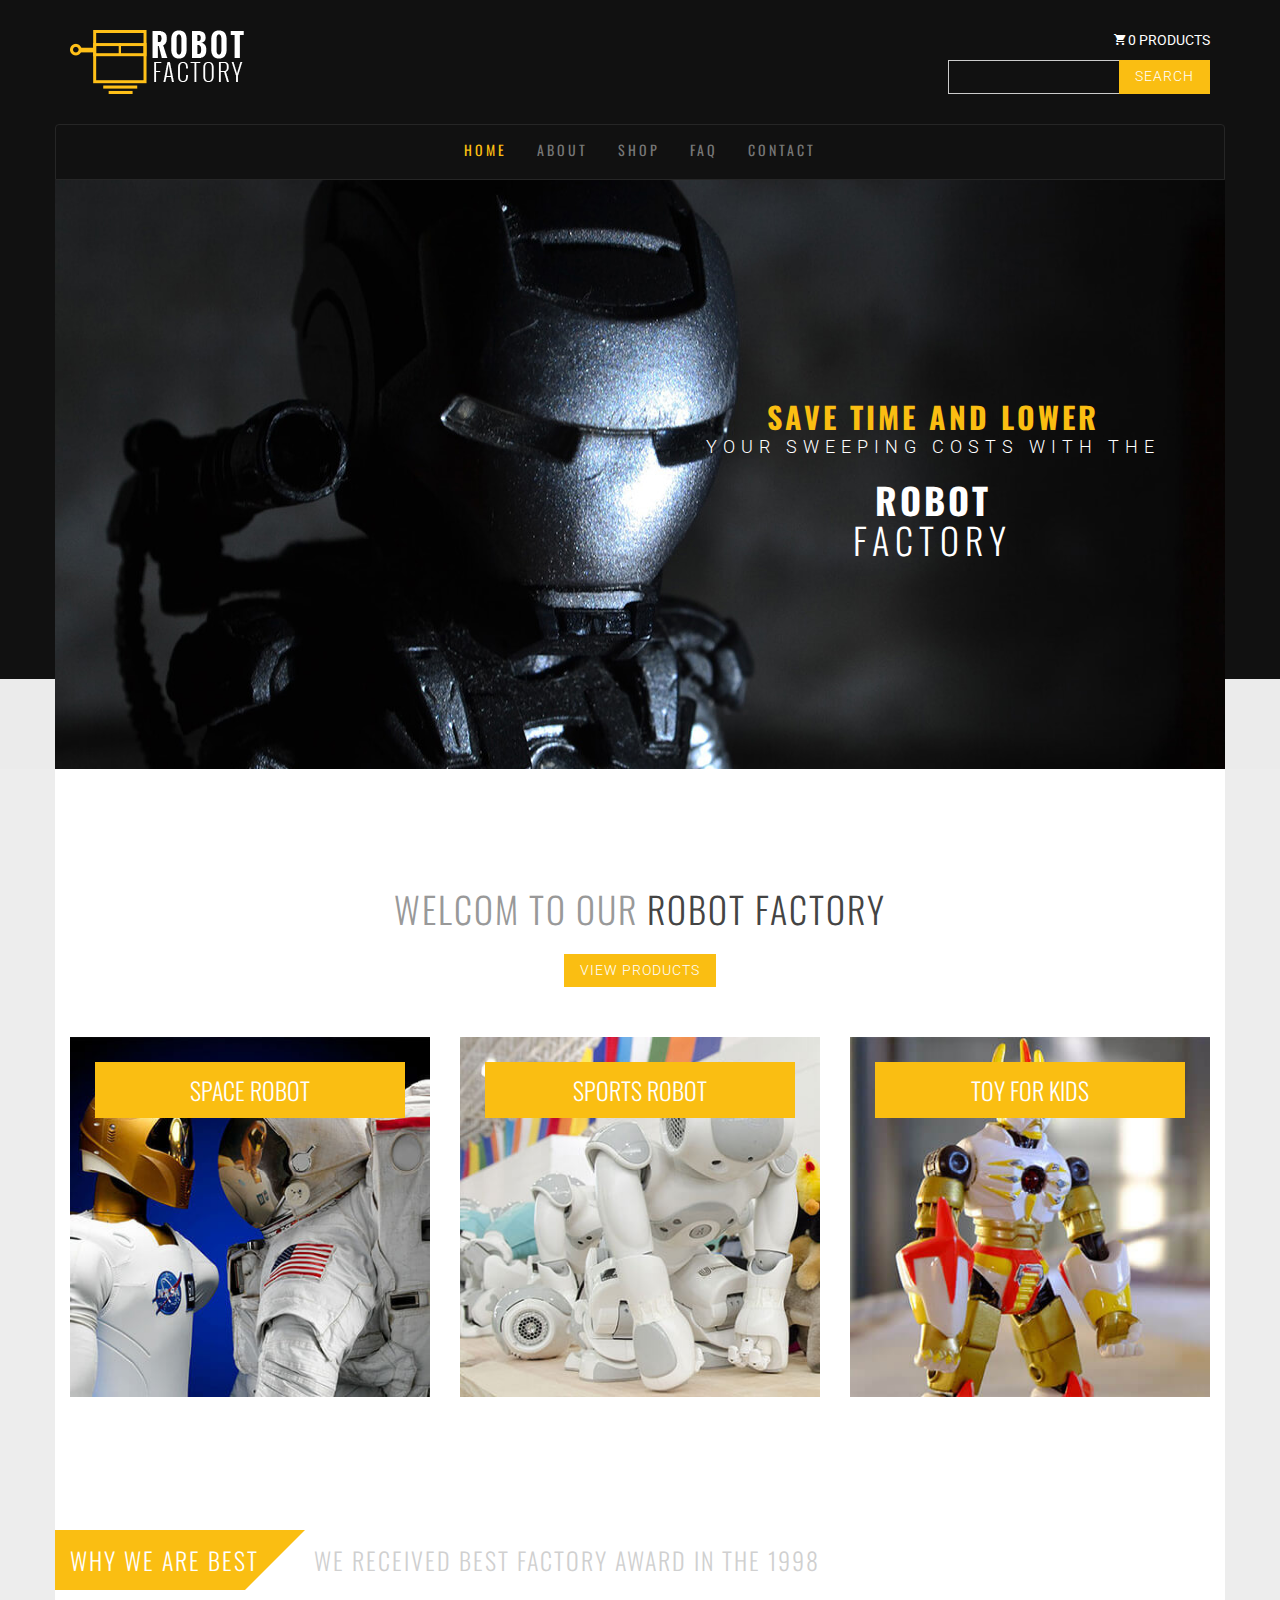
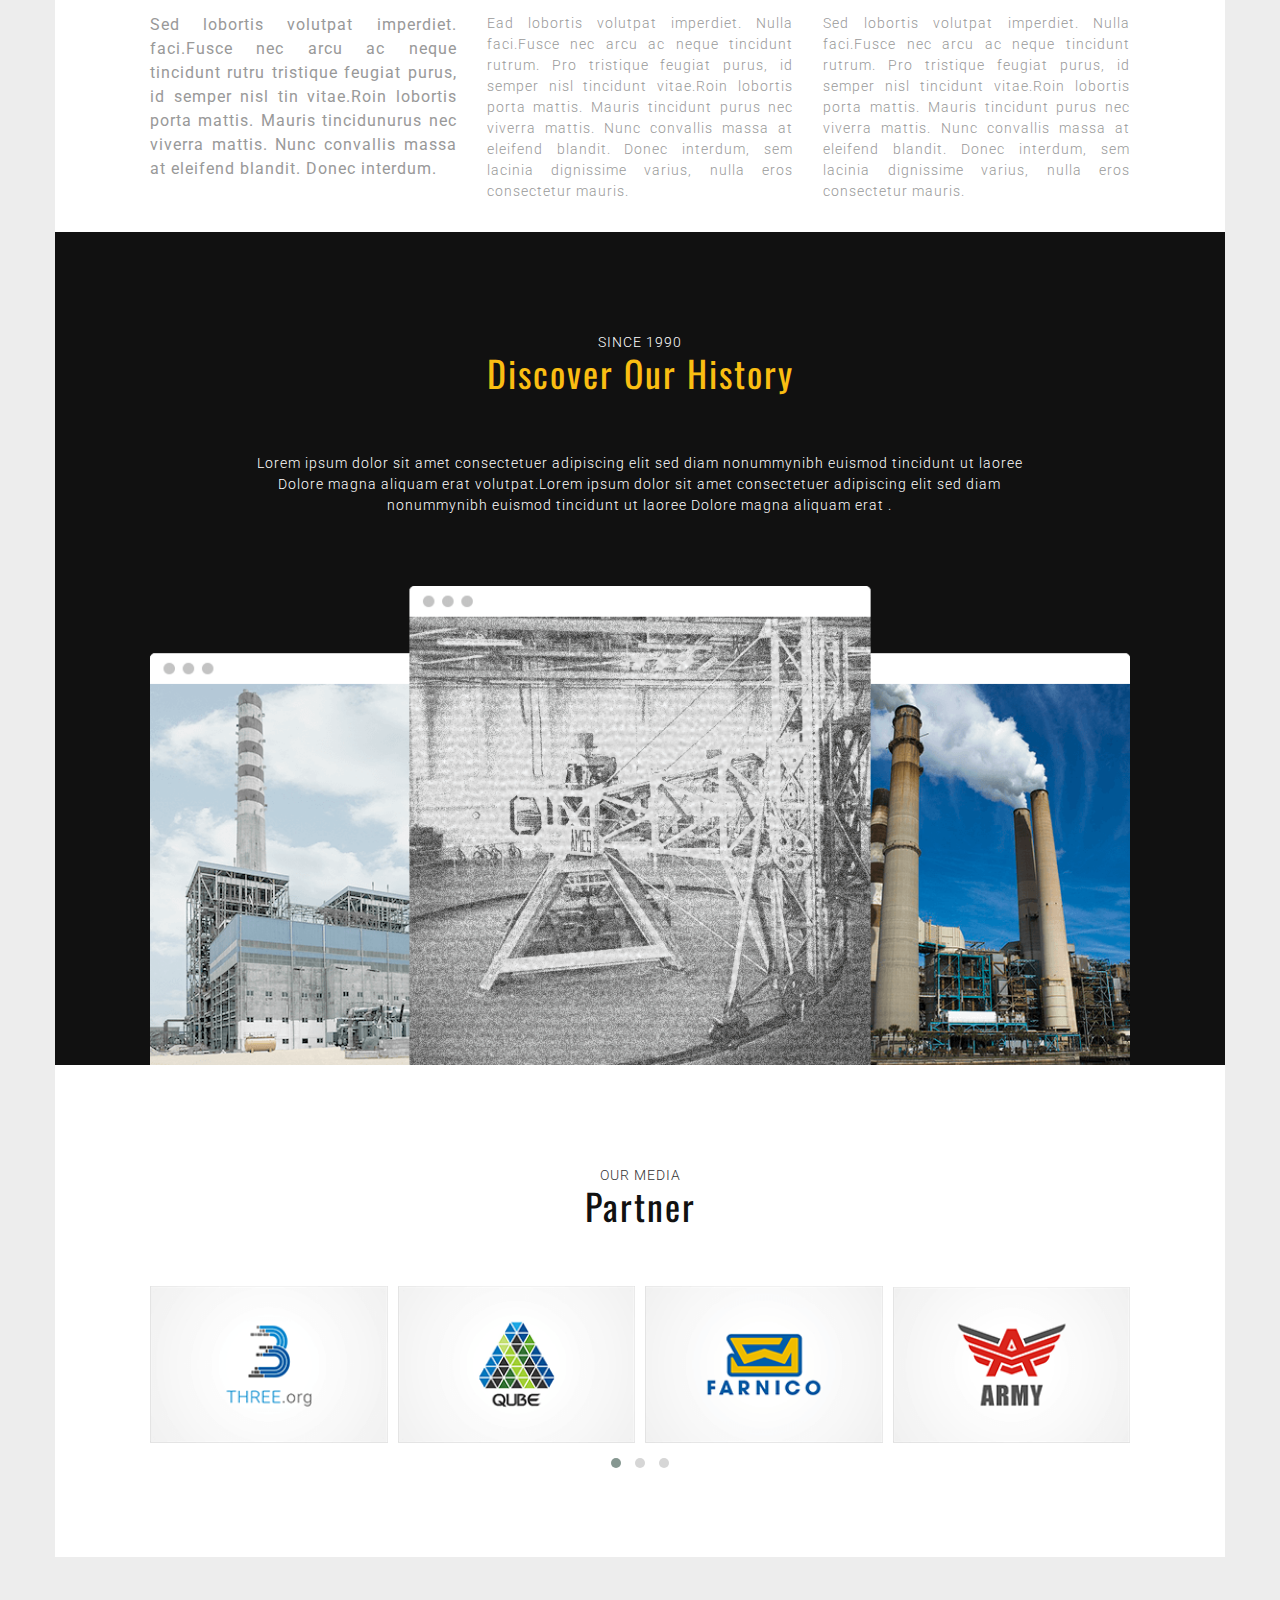
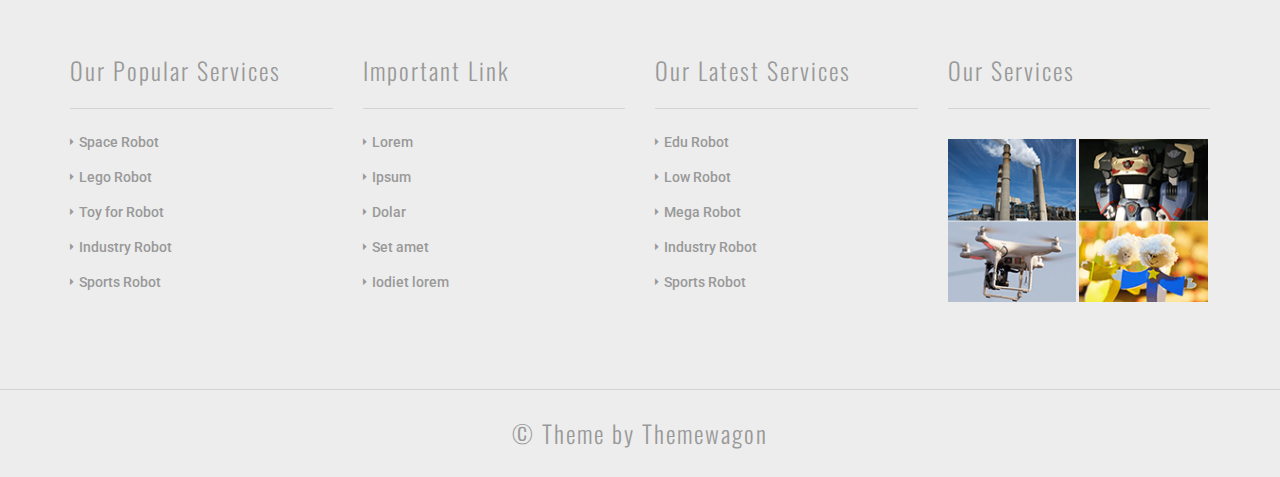
<file: index.html>
<!DOCTYPE html>
<html lang="en">
    <head>
        <meta charset="utf-8">
        <meta http-equiv="X-UA-Compatible" content="IE=edge">
        <meta name="viewport" content="width=device-width, initial-scale=1">

        <title>Robot</title>

        <!-- CSS -->

        <!-- google fonts -->
        <link href='https://fonts.googleapis.com/css?family=Roboto:400,300,500,700' rel='stylesheet' type='text/css'>
        <link href='https://fonts.googleapis.com/css?family=Oswald:400,300,700' rel='stylesheet' type='text/css'>

        <!-- files -->
        <link href="assets/css/bootstrap.min.css" rel="stylesheet">
        <link href="assets/css/magnific-popup.css" rel="stylesheet">
        <link href="assets/css/owl.carousel.css" rel="stylesheet">
        <link href="assets/css/owl.carousel.theme.min.css" rel="stylesheet">
        <link href="assets/css/ionicons.css" rel="stylesheet">
        <link href="assets/css/main.css" rel="stylesheet">

        <!--[if lt IE 9]>
          <script src="https://oss.maxcdn.com/html5shiv/3.7.2/html5shiv.min.js"></script>
          <script src="https://oss.maxcdn.com/respond/1.4.2/respond.min.js"></script>
        <![endif]-->
    </head>
    <body>

    <!-- Site Header -->
        <div class="site-header-bg">
            <div class="container">
                <div class="row">
                    <div class="col-sm-6">
                        <img src="assets/images/logo.png" alt="logo">
                    </div>
                    <div class="col-sm-3 col-sm-offset-3 text-right">
                        <span class="ion-android-cart"></span> 0 products
                        <form>
                            <div class="input-group">
                                <input type="text" class="form-control" placeholder="">
                                <span class="input-group-btn">
                                    <button class="btn btn-default btn-robot" type="button">Search</button>
                                </span>
                            </div><!-- /input-group -->
                        </form>
                    </div>
                </div>
            </div>
        </div>
        
    <!-- Header -->

        <section id="header" class="main-header">
            <div class="container">

                <div class="row">
                    <nav class="navbar navbar-default">
                        <div class="navbar-header">
                            <button type="button" class="navbar-toggle collapsed" data-toggle="collapse" data-target="#site-nav-bar" aria-expanded="false">
                                <span class="sr-only">Toggle navigation</span>
                                <span class="icon-bar"></span>
                                <span class="icon-bar"></span>
                                <span class="icon-bar"></span>
                            </button>
                        </div>

                        <div class="collapse navbar-collapse" id="site-nav-bar">
                            <ul class="nav navbar-nav">
                                <li class="active"><a href="index.html">Home</a></li>
                                <li><a href="about.html">About</a></li>
                                <li><a href="shop.html">Shop</a></li>
                                <li><a href="faq.html">FAQ</a></li>
                                <li><a href="contact.html">Contact</a></li>
                            </ul>
                        </div><!-- /.navbar-collapse -->
                    </nav>
                </div>
                
                <div class="intro row">
                    <div class="col-sm-6 col-sm-offset-6">
                        <h2 class="header-quote">Save time and lower</h2>
                        <p>
                            Your sweeping costs with the
                        </p>
                        <h1 class="header-title">Robot<br><span class="thin">Factory</span></h1>
                    </div>
                </div> <!-- /.intro.row -->
            </div> <!-- /.container -->
            <div class="nutral"></div>
        </section> <!-- /#header -->

    <!-- Product -->

        <section id="product" class="product">
            <div class="container section-bg">
                <div class="row">
                    <div class="col-sm-12">
                        <div class="title-box">
                            <h2 class="title">Welcom to our <span>Robot Factory</span></h2>
                            <a href="#" class="btn btn-default btn-robot">view products</a>
                        </div>
                    </div>
                </div>
                <div class="row">
                    <div class="col-sm-4">
                        <div class="porduct-box">
                            <img class="img-responsive" src="assets/images/product-1.jpg" alt="product">
                            <h3 class="product-title">Space robot</h3>
                        </div>
                    </div>
                    <div class="col-sm-4">
                        <div class="porduct-box">
                            <img class="img-responsive" src="assets/images/product-2.jpg" alt="product">
                            <h3 class="product-title">Sports robot</h3>
                        </div>
                    </div>
                    <div class="col-sm-4">
                        <div class="porduct-box">
                            <img class="img-responsive" src="assets/images/product-3.jpg" alt="product">
                            <h3 class="product-title">Toy for kids</h3>
                        </div>
                    </div>
                </div>
                <div class="row">
                    <div class="col-sm-12">
                        <div class="classic-title">
                            <div class="stiker">
                                <h3 class="inner-stiker">Why we are best</h3>
                            </div>
                            <h3 class="outer-stiker">We Received best factory award in the 1998</h3>
                            <div class="incline-div"></div>
                        </div>
                    </div>
                    <div class="boxed">
                        <div class="col-sm-4">
                            <p class="p-large">
                                Sed lobortis volutpat imperdiet. faci.Fusce nec arcu ac neque tincidunt rutru tristique feugiat purus, id semper nisl tin vitae.Roin lobortis porta mattis. Mauris tincidunurus nec viverra mattis. Nunc convallis massa at eleifend blandit. Donec interdum.
                            </p>
                        </div>
                        <div class="col-sm-4">
                            <p>
                                Ead lobortis volutpat imperdiet. Nulla faci.Fusce nec arcu ac neque tincidunt rutrum. Pro tristique feugiat purus, id semper nisl tincidunt vitae.Roin lobortis porta mattis. Mauris tincidunt purus nec viverra mattis. Nunc convallis massa at eleifend blandit. Donec interdum, sem lacinia dignissime varius, nulla eros consectetur mauris. 
                            </p>
                        </div>
                        <div class="col-sm-4">
                            <p>
                                Sed lobortis volutpat imperdiet. Nulla faci.Fusce nec arcu ac neque tincidunt rutrum. Pro tristique feugiat purus, id semper nisl tincidunt vitae.Roin lobortis porta mattis. Mauris tincidunt purus nec viverra mattis. Nunc convallis massa at eleifend blandit. Donec interdum, sem lacinia dignissime varius, nulla eros consectetur mauris. 
                            </p>
                        </div>
                    </div>
                </div>
            </div>
        </section>

    <!-- History -->
        <section id="history" class="history">
            <div class="container section-bg">
                <div class="row">
                    <div class="col-sm-12">
                        <div class="title-box">
                            <p>Since 1990</p>
                            <h2 class="title mt0">Discover our history</h2>
                        </div>
                    </div>
                </div>
                <div class="row">
                    <div class="boxed">
                        <div class="col-sm-10 col-sm-offset-1">
                            <p>
                                Lorem ipsum dolor sit amet consectetuer adipiscing elit sed diam nonummynibh euismod tincidunt ut laoree Dolore magna aliquam erat volutpat.Lorem ipsum dolor sit amet consectetuer adipiscing elit sed diam nonummynibh euismod tincidunt ut laoree Dolore magna aliquam erat .
                            </p>
                        </div>
                        <div class="col-sm-12">
                            <img class="img-responsive" src="assets/images/history.png" alt="history">
                        </div>
                    </div>
                </div>
            </div>
        </section>

    <!-- Partner -->
        <section id="partner" class="partner">
            <div class="container section-bg">
                <div class="row">
                    <div class="col-sm-12">
                        <div class="title-box">
                            <p>Our media</p>
                            <h2 class="title mt0">Partner</h2>
                        </div>
                    </div>
                </div>
                <div class="row">
                    <div class="boxed">
                       <div class="col-sm-12">
                           <div id="partner-slider" class="owl-carousel">
                                <div class="item">
                                    <img src="assets/images/6.png" alt="partner">
                                </div>
                                <div class="item">
                                    <img src="assets/images/7.png" alt="partner">
                                </div>
                                <div class="item">
                                    <img src="assets/images/8.png" alt="partner">
                                </div>
                                <div class="item">
                                    <img src="assets/images/9.png" alt="partner">
                                </div>
                                <div class="item">
                                    <img src="assets/images/6.png" alt="partner">
                                </div>
                                <div class="item">
                                    <img src="assets/images/7.png" alt="partner">
                                </div>
                                <div class="item">
                                    <img src="assets/images/8.png" alt="partner">
                                </div>
                                <div class="item">
                                    <img src="assets/images/9.png" alt="partner">
                                </div>
                                <div class="item">
                                    <img src="assets/images/6.png" alt="partner">
                                </div>
                                <div class="item">
                                    <img src="assets/images/7.png" alt="partner">
                                </div>
                                <div class="item">
                                    <img src="assets/images/8.png" alt="partner">
                                </div>
                                <div class="item">
                                    <img src="assets/images/9.png" alt="partner">
                                </div>
                            </div>
                       </div>
                    </div>
                </div>
            </div>
        </section>


    <!-- Footer -->
        <section id="footer-widget" class="footer-widget">
            <div class="container header-bg">
                <div class="row">
                    <div class="col-sm-3">
                        <h3>Our Popular Services</h3>
                        <ul>
                            <li><a href="#">Space Robot</a></li>
                            <li><a href="#">Lego Robot</a></li>
                            <li><a href="#">Toy for Robot</a></li>
                            <li><a href="#">Industry Robot</a></li>
                            <li><a href="#">Sports Robot</a></li>
                        </ul>
                    </div>
                    <div class="col-sm-3">
                        <h3>Important Link</h3>
                        <ul>
                            <li><a href="#">Lorem</a></li>
                            <li><a href="#">Ipsum</a></li>
                            <li><a href="#">Dolar</a></li>
                            <li><a href="#">Set amet</a></li>
                            <li><a href="#">Iodiet lorem</a></li>
                        </ul>
                    </div>
                    <div class="col-sm-3">
                        <h3>Our Latest Services</h3>
                        <ul>
                            <li><a href="#">Edu Robot</a></li>
                            <li><a href="#">Low Robot</a></li>
                            <li><a href="#">Mega Robot</a></li>
                            <li><a href="#">Industry Robot</a></li>
                            <li><a href="#">Sports Robot</a></li>
                        </ul>
                    </div>
                    <div class="col-sm-3">
                        <h3>Our Services</h3>
                        <div class="widget-img-box">
                            <a class="test-popup-link" href="assets/images/widget-big-1.png">
                                <img class="widget-img" src="assets/images/widget-1.png" alt="widget">
                            </a>
                            <a class="test-popup-link" href="assets/images/widget-big-2.png">
                                <img class="widget-img" src="assets/images/widget-2.png" alt="widget">
                            </a>
                            <a class="test-popup-link" href="assets/images/widget-big-3.png">
                                <img class="widget-img" src="assets/images/widget-3.png" alt="widget">
                            </a>
                            <a class="test-popup-link" href="assets/images/widget-big-4.png">
                                <img class="widget-img" src="assets/images/widget-4.png" alt="widget">
                            </a>
                        </div>
                    </div>
                </div>
            </div>
        </section>
        <footer class="footer text-center">
            <h3>&copy; Theme by <a href="https://themewagon.com/">Themewagon</a></h3>
        </footer>

    <!-- Scripts -->
        <script src="assets/js/jquery-1.12.3.min.js"></script>
        <script src="assets/js/bootstrap.min.js"></script>
        <script src="assets/js/jquery.magnific-popup.min.js"></script>
        <script src="assets/js/owl.carousel.min.js"></script>
        <script src="assets/js/script.js"></script>

    </body>
</html>
</file>
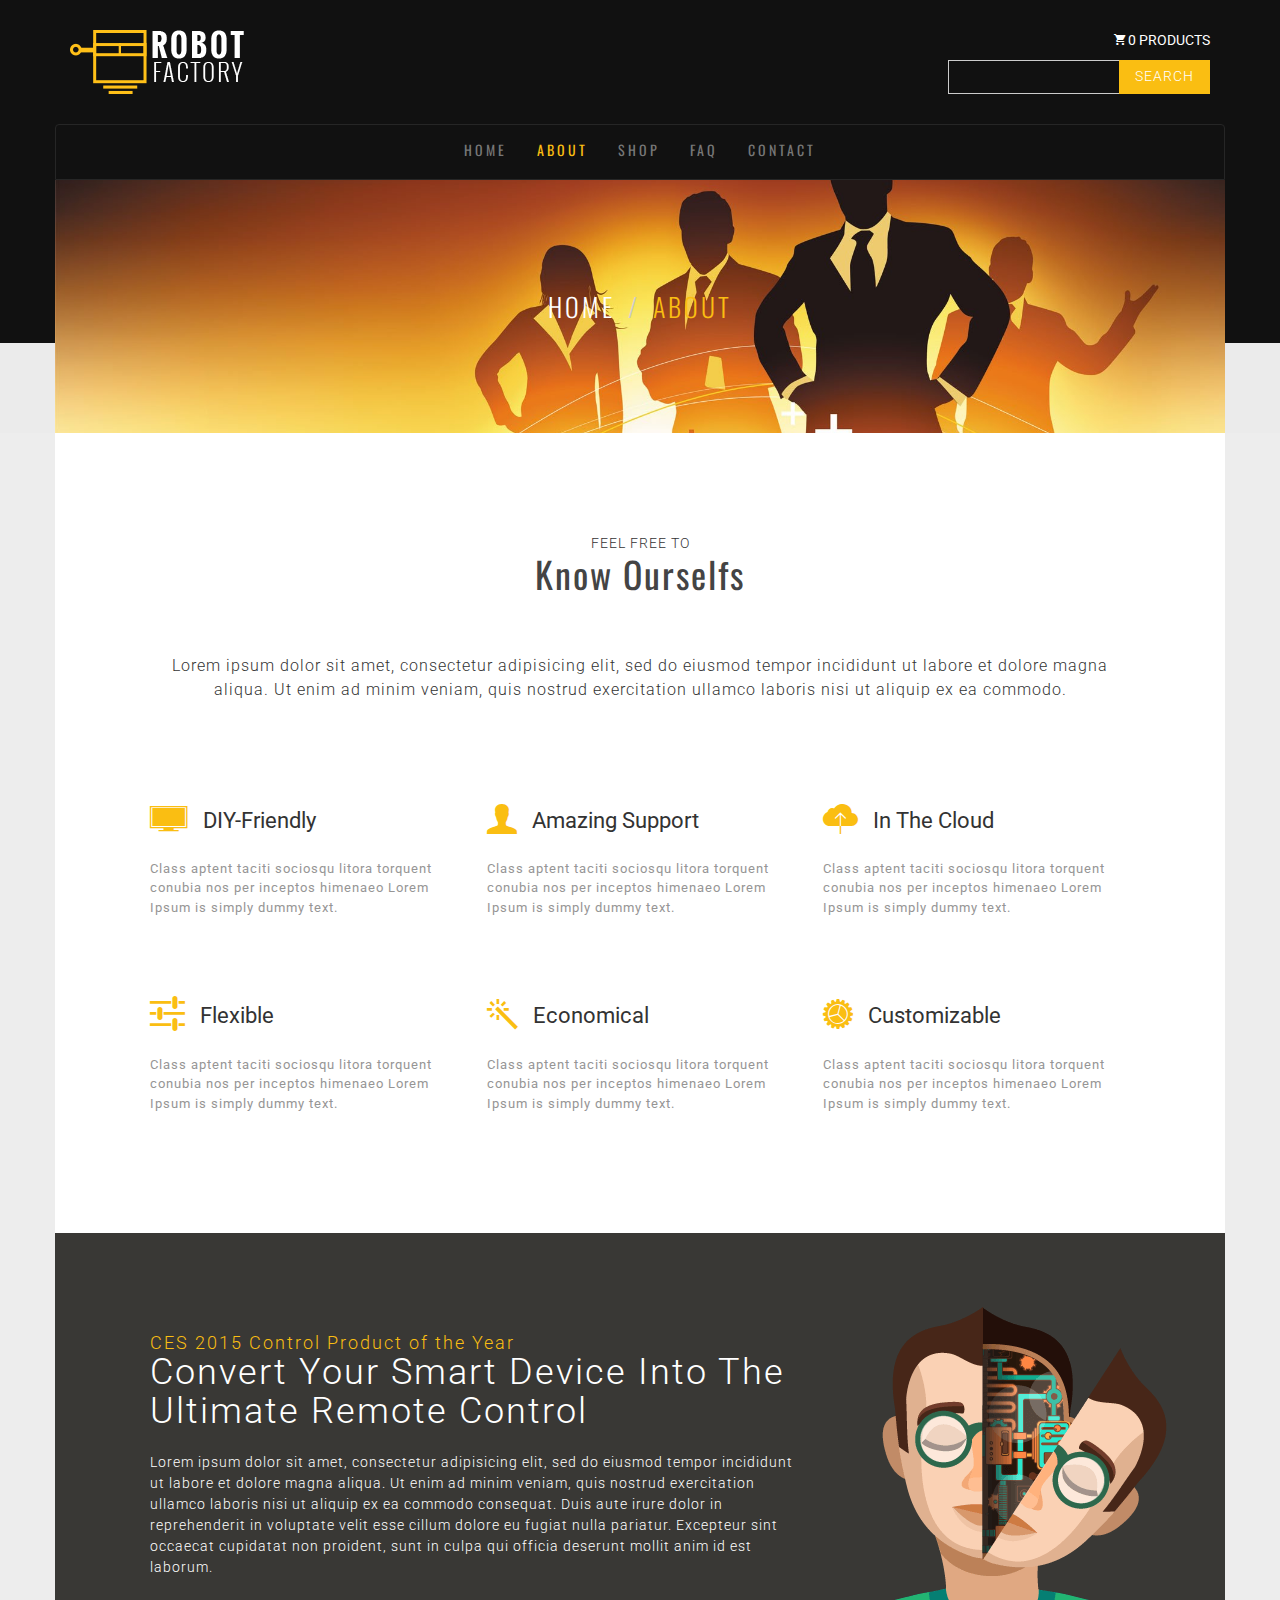
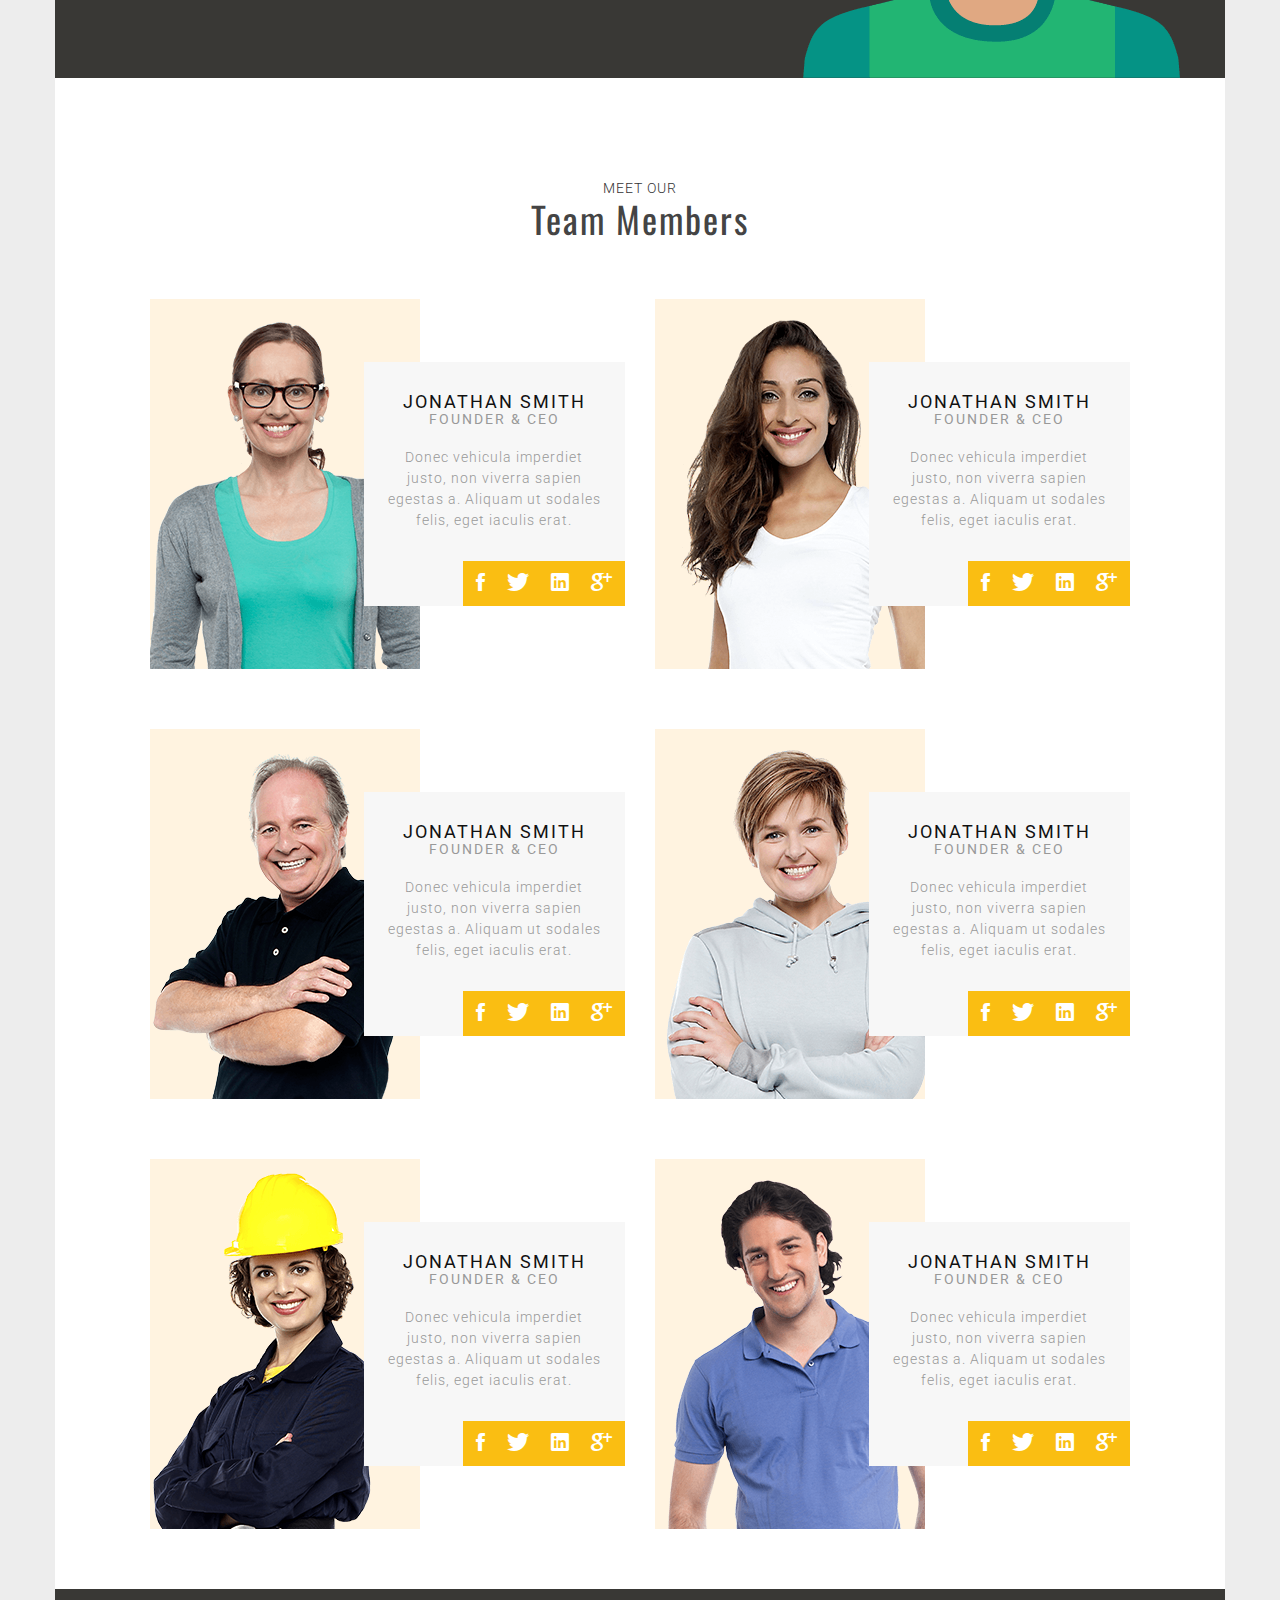
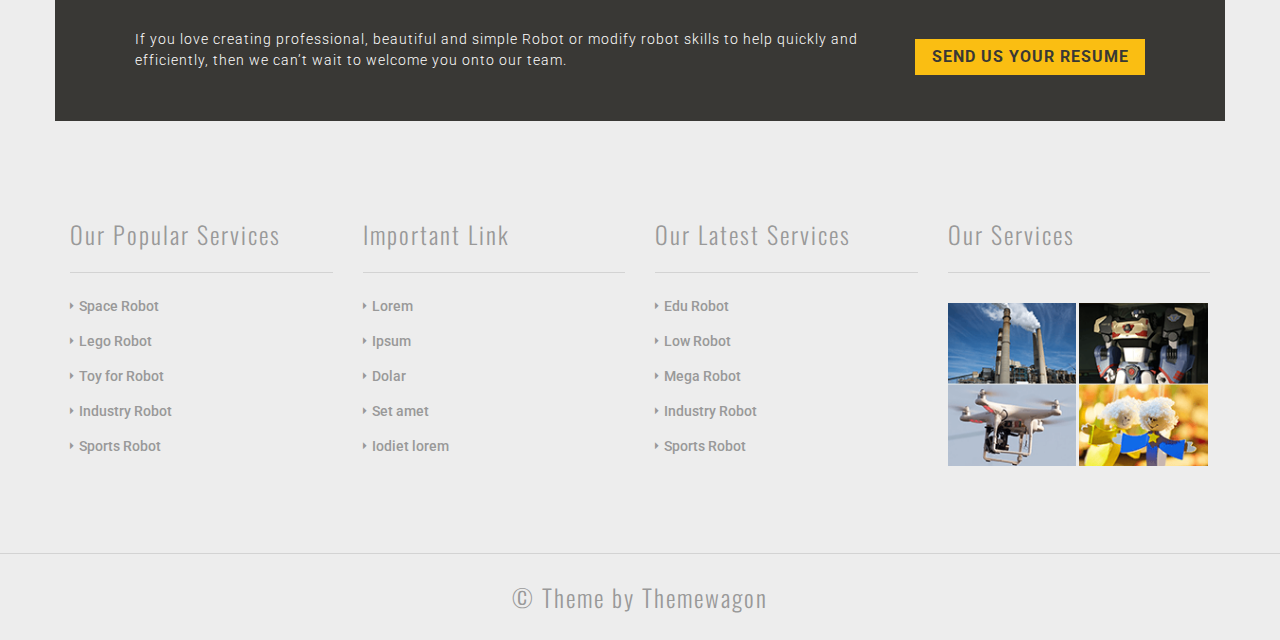
<file: about.html>
<!DOCTYPE html>
<html lang="en">
    <head>
        <meta charset="utf-8">
        <meta http-equiv="X-UA-Compatible" content="IE=edge">
        <meta name="viewport" content="width=device-width, initial-scale=1">

        <title>Robot | About</title>

        <!-- CSS -->

        <!-- google fonts -->
        <link href='https://fonts.googleapis.com/css?family=Roboto:400,300,500,700' rel='stylesheet' type='text/css'>
        <link href='https://fonts.googleapis.com/css?family=Oswald:400,300,700' rel='stylesheet' type='text/css'>

        <!-- files -->
        <link href="assets/css/bootstrap.min.css" rel="stylesheet">
        <link href="assets/css/magnific-popup.css" rel="stylesheet">
        <link href="assets/css/owl.carousel.css" rel="stylesheet">
        <link href="assets/css/owl.carousel.theme.min.css" rel="stylesheet">
        <link href="assets/css/ionicons.css" rel="stylesheet">
        <link href="assets/css/main.css" rel="stylesheet">

        <!--[if lt IE 9]>
          <script src="https://oss.maxcdn.com/html5shiv/3.7.2/html5shiv.min.js"></script>
          <script src="https://oss.maxcdn.com/respond/1.4.2/respond.min.js"></script>
        <![endif]-->
    </head>
    <body>

    <!-- Site Header -->
        <div class="site-header-bg">
            <div class="container">
                <div class="row">
                    <div class="col-sm-6">
                        <img src="assets/images/logo.png" alt="logo">
                    </div>
                    <div class="col-sm-3 col-sm-offset-3 text-right">
                        <span class="ion-android-cart"></span> 0 products
                        <form>
                            <div class="input-group">
                                <input type="text" class="form-control" placeholder="">
                                <span class="input-group-btn">
                                    <button class="btn btn-default btn-robot" type="button">Search</button>
                                </span>
                            </div><!-- /input-group -->
                        </form>
                    </div>
                </div>
            </div>
        </div>
        
    <!-- Header -->

        <section id="header" class="main-header about-header inner-header">
            <div class="container">

                <div class="row">
                    <nav class="navbar navbar-default">
                        <div class="navbar-header">
                            <button type="button" class="navbar-toggle collapsed" data-toggle="collapse" data-target="#site-nav-bar" aria-expanded="false">
                                <span class="sr-only">Toggle navigation</span>
                                <span class="icon-bar"></span>
                                <span class="icon-bar"></span>
                                <span class="icon-bar"></span>
                            </button>
                        </div>

                        <div class="collapse navbar-collapse" id="site-nav-bar">
                            <ul class="nav navbar-nav">
                                <li><a href="index.html">Home</a></li>
                                <li class="active"><a href="about.html">About</a></li>
                                <li><a href="shop.html">Shop</a></li>
                                <li><a href="faq.html">FAQ</a></li>
                                <li><a href="contact.html">Contact</a></li>
                            </ul>
                        </div><!-- /.navbar-collapse -->
                    </nav>
                </div>
                
                <div class="intro row">
                    <div class="col-sm-12">
                        <ol class="breadcrumb">
                            <li><a href="index.html">Home</a></li>
                            <li class="active">About</li>
                        </ol>
                    </div>
                </div> <!-- /.intro.row -->
            </div> <!-- /.container -->
            <div class="nutral"></div>
        </section> <!-- /#header -->

    <!-- About -->
        <section class="about">
            <div class="container page-bgc">
                <div class="row">
                    <div class="col-sm-12">
                        <div class="title-box">
                            <p>Feel free to</p>
                            <h2 class="title mt0">Know ourselfs</h2>
                        </div>
                    </div>
                </div>
                <div class="row">
                    <div class="boxed">
                        <div class="col-sm-12">
                            <p class="inner-p">
                                Lorem ipsum dolor sit amet, consectetur adipisicing elit, sed do eiusmod
                                tempor incididunt ut labore et dolore magna aliqua. Ut enim ad minim veniam,
                                quis nostrud exercitation ullamco laboris nisi ut aliquip ex ea commodo.
                            </p>
                        </div>
                    </div>
                </div>

            <!-- Services -->
                <div class="service">
                    <div class="row">
                        <div class="boxed">
                            <div class="col-sm-4">
                                <div class="service-box">
                                    <div class="service-title">
                                        <div class="icon">
                                            <span class="ion-ios-monitor"></span>
                                        </div>
                                         <div class="mt-10">
                                            DIY-Friendly
                                        </div>
                                    </div>
                                    <p>
                                        Class aptent taciti sociosqu litora torquent conubia nos per inceptos himenaeo Lorem Ipsum is simply dummy text.
                                    </p>
                                </div>
                            </div>
                            <div class="col-sm-4">
                                <div class="service-box">
                                    <div class="service-title">
                                        <div class="icon">
                                            <span class="ion-person"></span>
                                        </div>
                                         <div class="mt-10">
                                            Amazing support
                                        </div>
                                    </div>
                                    <p>
                                        Class aptent taciti sociosqu litora torquent conubia nos per inceptos himenaeo Lorem Ipsum is simply dummy text.
                                    </p>
                                </div>
                            </div>
                            <div class="col-sm-4">
                                <div class="service-box">
                                    <div class="service-title">
                                        <div class="icon">
                                            <span class="ion-ios-cloud-upload"></span>
                                        </div>
                                         <div>
                                            In the cloud
                                        </div>
                                    </div>
                                    <p>
                                        Class aptent taciti sociosqu litora torquent conubia nos per inceptos himenaeo Lorem Ipsum is simply dummy text.
                                    </p>
                                </div>
                            </div>
                            <div class="col-sm-4">
                                <div class="service-box">
                                    <div class="service-title">
                                        <div class="icon">
                                            <span class="ion-android-options"></span>
                                        </div>
                                         <div class="mt-10">
                                            Flexible
                                        </div>
                                    </div>
                                    <p>
                                        Class aptent taciti sociosqu litora torquent conubia nos per inceptos himenaeo Lorem Ipsum is simply dummy text.
                                    </p>
                                </div>
                            </div>
                            <div class="col-sm-4">
                                <div class="service-box">
                                    <div class="service-title">
                                        <div class="icon">
                                            <span class="ion-ios-color-wand"></span>
                                        </div>
                                         <div class="mt-10">
                                            Economical
                                        </div>
                                    </div>
                                    <p>
                                        Class aptent taciti sociosqu litora torquent conubia nos per inceptos himenaeo Lorem Ipsum is simply dummy text.
                                    </p>
                                </div>
                            </div>
                            <div class="col-sm-4">
                                <div class="service-box">
                                    <div class="service-title">
                                        <div class="icon">
                                            <span class="ion-ios-cog"></span>
                                        </div>
                                         <div class="mt-10">
                                            Customizable
                                        </div>
                                    </div>
                                    <p>
                                        Class aptent taciti sociosqu litora torquent conubia nos per inceptos himenaeo Lorem Ipsum is simply dummy text.
                                    </p>
                                </div>
                            </div>
                        </div>
                    </div>
                </div>

            <!-- Machine Man -->
                <div class="machine-man">
                    <div class="row">
                        <div class="boxed">
                            <div class="col-sm-8">
                                <h4 class="m-s-title">CES 2015 Control Product of the Year</h4>
                                <h1 class="m-p-title">Convert your smart device into the ultimate remote control</h1>
                                <p>
                                    Lorem ipsum dolor sit amet, consectetur adipisicing elit, sed do eiusmod
                                    tempor incididunt ut labore et dolore magna aliqua. Ut enim ad minim veniam,
                                    quis nostrud exercitation ullamco laboris nisi ut aliquip ex ea commodo
                                    consequat. Duis aute irure dolor in reprehenderit in voluptate velit esse
                                    cillum dolore eu fugiat nulla pariatur. Excepteur sint occaecat cupidatat non
                                    proident, sunt in culpa qui officia deserunt mollit anim id est laborum.
                                </p>
                            </div>
                        </div>
                    </div>
                </div>

            <!-- Team -->
                <div class="team">
                    <div class="row">
                        <div class="boxed">
                            <div class="col-sm-12">
                                <div class="title-box">
                                    <p>Meet our</p>
                                    <h2 class="title mt0">Team Members</h2>
                                </div>
                            </div>
                            <div class="col-sm-6">
                                <div class="team-box">
                                    <div class="team-img">
                                        <img class="team-img img-responsive" src="assets/images/team-1.png" alt="team">
                                    </div>
                                    <div class="team-img-detail">
                                        <h4 class="member-name">Jonathan Smith</h4>
                                        <h5 class="member-id">Founder &amp; CEO</h5>
                                        <p>
                                            Donec vehicula imperdiet justo, non viverra sapien egestas a. Aliquam ut sodales felis, eget iaculis erat.
                                        </p>
                                        <div class="social">
                                            <a href="#"><i class="ion-social-facebook"></i></a>
                                            <a href="#"><i class="ion-social-twitter"></i></a>
                                            <a href="#"><i class="ion-social-linkedin"></i></a>
                                            <a href="#"><i class="ion-social-googleplus"></i></a>
                                        </div>
                                    </div>
                                </div>
                            </div>
                            <div class="col-sm-6">
                                <div class="team-box">
                                    <div class="team-img">
                                        <img class="team-img img-responsive" src="assets/images/team-2.png" alt="team">
                                    </div>
                                    <div class="team-img-detail">
                                        <h4 class="member-name">Jonathan Smith</h4>
                                        <h5 class="member-id">Founder &amp; CEO</h5>
                                        <p>
                                            Donec vehicula imperdiet justo, non viverra sapien egestas a. Aliquam ut sodales felis, eget iaculis erat.
                                        </p>
                                        <div class="social">
                                            <a href="#"><i class="ion-social-facebook"></i></a>
                                            <a href="#"><i class="ion-social-twitter"></i></a>
                                            <a href="#"><i class="ion-social-linkedin"></i></a>
                                            <a href="#"><i class="ion-social-googleplus"></i></a>
                                        </div>
                                    </div>
                                </div>
                            </div>
                            <div class="col-sm-6">
                                <div class="team-box">
                                    <div class="team-img">
                                        <img class="team-img img-responsive" src="assets/images/team-3.png" alt="team">
                                    </div>
                                    <div class="team-img-detail">
                                        <h4 class="member-name">Jonathan Smith</h4>
                                        <h5 class="member-id">Founder &amp; CEO</h5>
                                        <p>
                                            Donec vehicula imperdiet justo, non viverra sapien egestas a. Aliquam ut sodales felis, eget iaculis erat.
                                        </p>
                                        <div class="social">
                                            <a href="#"><i class="ion-social-facebook"></i></a>
                                            <a href="#"><i class="ion-social-twitter"></i></a>
                                            <a href="#"><i class="ion-social-linkedin"></i></a>
                                            <a href="#"><i class="ion-social-googleplus"></i></a>
                                        </div>
                                    </div>
                                </div>
                            </div>
                            <div class="col-sm-6">
                                <div class="team-box">
                                    <div class="team-img">
                                        <img class="team-img img-responsive" src="assets/images/team-4.png" alt="team">
                                    </div>
                                    <div class="team-img-detail">
                                        <h4 class="member-name">Jonathan Smith</h4>
                                        <h5 class="member-id">Founder &amp; CEO</h5>
                                        <p>
                                            Donec vehicula imperdiet justo, non viverra sapien egestas a. Aliquam ut sodales felis, eget iaculis erat.
                                        </p>
                                        <div class="social">
                                            <a href="#"><i class="ion-social-facebook"></i></a>
                                            <a href="#"><i class="ion-social-twitter"></i></a>
                                            <a href="#"><i class="ion-social-linkedin"></i></a>
                                            <a href="#"><i class="ion-social-googleplus"></i></a>
                                        </div>
                                    </div>
                                </div>
                            </div>
                            <div class="col-sm-6">
                                <div class="team-box">
                                    <div class="team-img">
                                        <img class="team-img img-responsive" src="assets/images/team-5.png" alt="team">
                                    </div>
                                    <div class="team-img-detail">
                                        <h4 class="member-name">Jonathan Smith</h4>
                                        <h5 class="member-id">Founder &amp; CEO</h5>
                                        <p>
                                            Donec vehicula imperdiet justo, non viverra sapien egestas a. Aliquam ut sodales felis, eget iaculis erat.
                                        </p>
                                        <div class="social">
                                            <a href="#"><i class="ion-social-facebook"></i></a>
                                            <a href="#"><i class="ion-social-twitter"></i></a>
                                            <a href="#"><i class="ion-social-linkedin"></i></a>
                                            <a href="#"><i class="ion-social-googleplus"></i></a>
                                        </div>
                                    </div>
                                </div>
                            </div>
                            <div class="col-sm-6">
                                <div class="team-box">
                                    <div class="team-img">
                                        <img class="team-img img-responsive" src="assets/images/team-6.png" alt="team">
                                    </div>
                                    <div class="team-img-detail">
                                        <h4 class="member-name">Jonathan Smith</h4>
                                        <h5 class="member-id">Founder &amp; CEO</h5>
                                        <p>
                                            Donec vehicula imperdiet justo, non viverra sapien egestas a. Aliquam ut sodales felis, eget iaculis erat.
                                        </p>
                                        <div class="social">
                                            <a href="#"><i class="ion-social-facebook"></i></a>
                                            <a href="#"><i class="ion-social-twitter"></i></a>
                                            <a href="#"><i class="ion-social-linkedin"></i></a>
                                            <a href="#"><i class="ion-social-googleplus"></i></a>
                                        </div>
                                    </div>
                                </div>
                            </div>
                        </div>
                    </div>
                </div>

            <!-- CTA -->
                <div class="cta">
                    <div class="row">
                        <div class="boxed">
                            <div class="col-sm-9">
                                <p>
                                    If you love creating professional, beautiful and simple Robot or modify robot skills to help quickly and efficiently, then we can’t wait to welcome you onto our team.
                                </p>
                            </div>
                            <div class="col-sm-3">
                                <a class="btn btn-robot btn-block" href="#">Send us your resume</a>
                            </div>
                        </div>
                    </div>
                </div>

            </div>
        </section>

    <!-- Footer -->
        <section id="footer-widget" class="footer-widget">
            <div class="container header-bg">
                <div class="row">
                    <div class="col-sm-3">
                        <h3>Our Popular Services</h3>
                        <ul>
                            <li><a href="#">Space Robot</a></li>
                            <li><a href="#">Lego Robot</a></li>
                            <li><a href="#">Toy for Robot</a></li>
                            <li><a href="#">Industry Robot</a></li>
                            <li><a href="#">Sports Robot</a></li>
                        </ul>
                    </div>
                    <div class="col-sm-3">
                        <h3>Important Link</h3>
                        <ul>
                            <li><a href="#">Lorem</a></li>
                            <li><a href="#">Ipsum</a></li>
                            <li><a href="#">Dolar</a></li>
                            <li><a href="#">Set amet</a></li>
                            <li><a href="#">Iodiet lorem</a></li>
                        </ul>
                    </div>
                    <div class="col-sm-3">
                        <h3>Our Latest Services</h3>
                        <ul>
                            <li><a href="#">Edu Robot</a></li>
                            <li><a href="#">Low Robot</a></li>
                            <li><a href="#">Mega Robot</a></li>
                            <li><a href="#">Industry Robot</a></li>
                            <li><a href="#">Sports Robot</a></li>
                        </ul>
                    </div>
                    <div class="col-sm-3">
                        <h3>Our Services</h3>
                        <div class="widget-img-box">
                            <a class="test-popup-link" href="assets/images/widget-big-1.png">
                                <img class="widget-img" src="assets/images/widget-1.png" alt="widget">
                            </a>
                            <a class="test-popup-link" href="assets/images/widget-big-2.png">
                                <img class="widget-img" src="assets/images/widget-2.png" alt="widget">
                            </a>
                            <a class="test-popup-link" href="assets/images/widget-big-3.png">
                                <img class="widget-img" src="assets/images/widget-3.png" alt="widget">
                            </a>
                            <a class="test-popup-link" href="assets/images/widget-big-4.png">
                                <img class="widget-img" src="assets/images/widget-4.png" alt="widget">
                            </a>
                        </div>
                    </div>
                </div>
            </div>
        </section>
        <footer class="footer text-center">
            <h3>&copy; Theme by <a href="https://themewagon.com/">Themewagon</a></h3>
        </footer>

    <!-- Scripts -->
        <script src="assets/js/jquery-1.12.3.min.js"></script>
        <script src="assets/js/bootstrap.min.js"></script>
        <script src="assets/js/jquery.magnific-popup.min.js"></script>
        <script src="assets/js/owl.carousel.min.js"></script>
        <script src="assets/js/script.js"></script>

    </body>
</html>
</file>
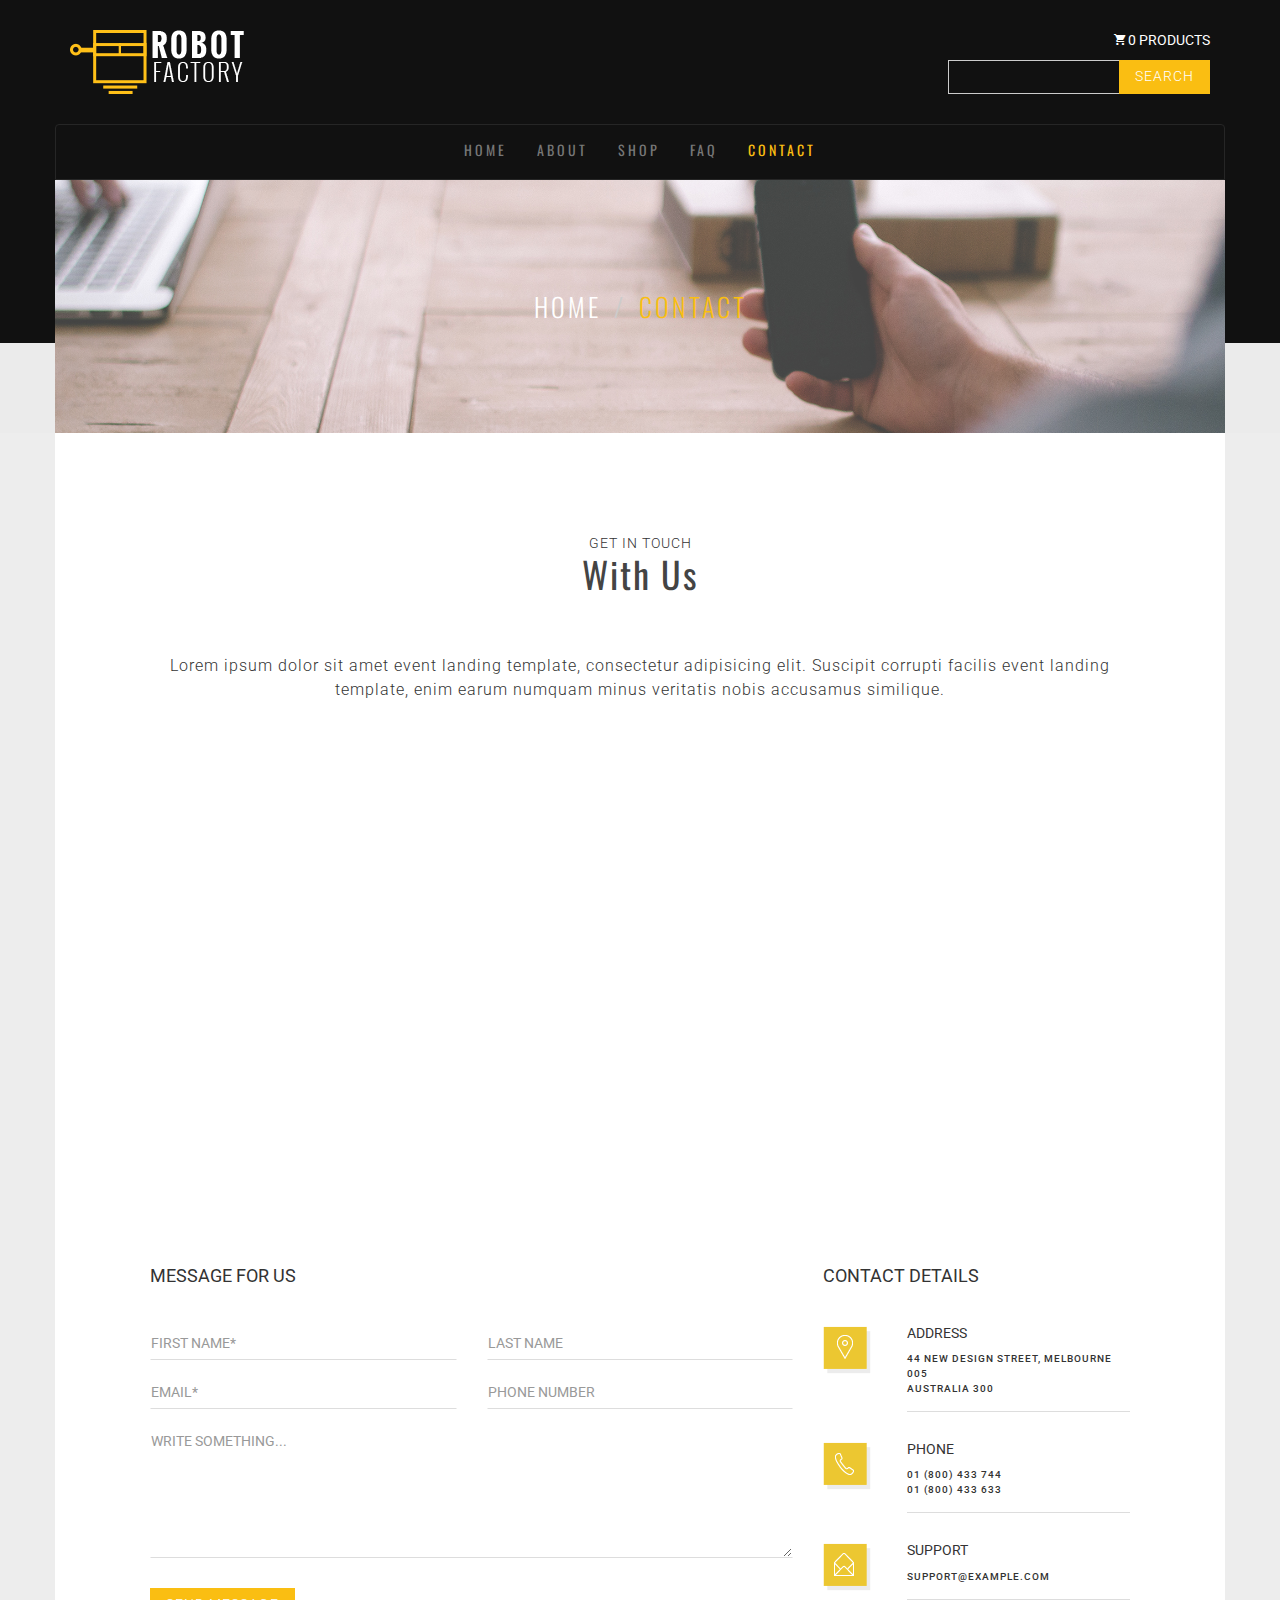
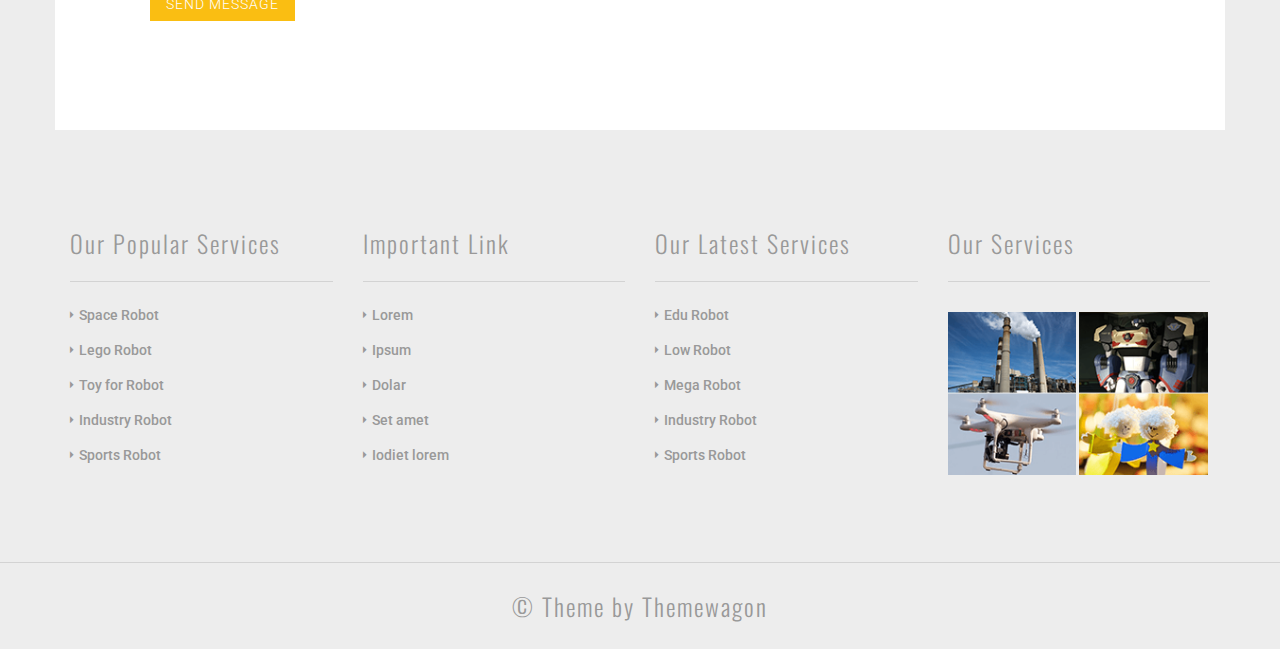
<file: contact.html>
<!DOCTYPE html>
<html lang="en">
    <head>
        <meta charset="utf-8">
        <meta http-equiv="X-UA-Compatible" content="IE=edge">
        <meta name="viewport" content="width=device-width, initial-scale=1">

        <title>Robot | Contact</title>

        <!-- CSS -->

        <!-- google fonts -->
        <link href='https://fonts.googleapis.com/css?family=Roboto:400,300,500,700' rel='stylesheet' type='text/css'>
        <link href='https://fonts.googleapis.com/css?family=Oswald:400,300,700' rel='stylesheet' type='text/css'>

        <!-- files -->
        <link href="assets/css/bootstrap.min.css" rel="stylesheet">
        <link href="assets/css/magnific-popup.css" rel="stylesheet">
        <link href="assets/css/owl.carousel.css" rel="stylesheet">
        <link href="assets/css/owl.carousel.theme.min.css" rel="stylesheet">
        <link href="assets/css/ionicons.css" rel="stylesheet">
        <link href="assets/css/main.css" rel="stylesheet">

        <!--[if lt IE 9]>
          <script src="https://oss.maxcdn.com/html5shiv/3.7.2/html5shiv.min.js"></script>
          <script src="https://oss.maxcdn.com/respond/1.4.2/respond.min.js"></script>
        <![endif]-->
    </head>
    <body>

    <!-- Site Header -->
        <div class="site-header-bg">
            <div class="container">
                <div class="row">
                    <div class="col-sm-6">
                        <img src="assets/images/logo.png" alt="logo">
                    </div>
                    <div class="col-sm-3 col-sm-offset-3 text-right">
                        <span class="ion-android-cart"></span> 0 products
                        <form>
                            <div class="input-group">
                                <input type="text" class="form-control" placeholder="">
                                <span class="input-group-btn">
                                    <button class="btn btn-default btn-robot" type="button">Search</button>
                                </span>
                            </div><!-- /input-group -->
                        </form>
                    </div>
                </div>
            </div>
        </div>
        
    <!-- Header -->

        <section id="header" class="main-header contact-header inner-header">
            <div class="container">
                <div class="row">
                    <nav class="navbar navbar-default">
                        <div class="navbar-header">
                            <button type="button" class="navbar-toggle collapsed" data-toggle="collapse" data-target="#site-nav-bar" aria-expanded="false">
                                <span class="sr-only">Toggle navigation</span>
                                <span class="icon-bar"></span>
                                <span class="icon-bar"></span>
                                <span class="icon-bar"></span>
                            </button>
                        </div>

                        <div class="collapse navbar-collapse" id="site-nav-bar">
                            <ul class="nav navbar-nav">
                                <li><a href="index.html">Home</a></li>
                                <li><a href="about.html">About</a></li>
                                <li><a href="shop.html">Shop</a></li>
                                <li><a href="faq.html">FAQ</a></li>
                                <li class="active"><a href="contact.html">Contact</a></li>
                            </ul>
                        </div><!-- /.navbar-collapse -->
                    </nav>
                </div>

                <div class="intro row">
                    <div class="col-sm-12">
                        <ol class="breadcrumb">
                            <li><a href="index.html">Home</a></li>
                            <li class="active">Contact</li>
                        </ol>
                    </div>
                </div> <!-- /.intro.row -->
            </div> <!-- /.container -->
            <div class="nutral"></div>
        </section> <!-- /#header -->

    <!-- Contact -->
        <section class="contact">
            <div class="container page-bgc">
                <div class="row">
                    <div class="col-sm-12">
                        <div class="title-box">
                            <p>Get in touch</p>
                            <h2 class="title mt0">With us</h2>
                        </div>
                    </div>
                </div>
                <div class="row">
                    <div class="boxed">
                        <div class="col-sm-12">
                            <p class="inner-p">
                                Lorem ipsum dolor sit amet event landing template, consectetur adipisicing elit. Suscipit corrupti facilis event landing template, enim earum numquam minus veritatis nobis accusamus similique.
                            </p>
                        </div>
                    </div>
                </div>
                <div class="row">
                    <div id="map" class="col-sm-12">
                        <iframe class="map_canvas" src="https://www.google.com/maps/embed?pb=!1m18!1m12!1m3!1d3106.278875347398!2d-77.05845558511638!3d38.87186095605503!2m3!1f0!2f0!3f0!3m2!1i1024!2i768!4f13.1!3m3!1m2!1s0x89b7b6df29ed2c27%3A0xaf83d0f8c013532f!2sThe+Pentagon!5e0!3m2!1sen!2sbd!4v1463572803138" frameborder="0" style="border:0" allowfullscreen></iframe>
                    </div>
                </div>
                <div class="row">
                    <div class="boxed">
                        <div class="col-sm-8">
                            <h4>Message for us</h4>
                            <form action="contact.php" class="contact-form" id="contactForm" method="post">
                                <div class="row">
                                    <div class="col-sm-6">
                                        <div class="form-group">
                                            <input type="text" class="form-control" placeholder="First Name*" id="fname" name="fname" required>
                                        </div> <!-- /.form-group -->
                                    </div> <!-- /.col-sm-6 -->
                                    <div class="col-sm-6">
                                        <div class="form-group">
                                            <input type="text" class="form-control" placeholder="Last Name" id="lname" name="lname">
                                        </div> <!-- /.form-group -->
                                    </div> <!-- /.col-sm-6 -->
                                    <div class="col-sm-6">
                                        <div class="form-group">
                                            <input type="email" class="form-control" placeholder="Email*" id="email" name="email" required>
                                        </div> <!-- /.form-group -->
                                    </div> <!-- /.col-sm-6 -->
                                     <div class="col-sm-6">
                                        <div class="form-group">
                                            <input type="text" class="form-control" placeholder="Phone Number" id="phone" name="phone">
                                        </div> <!-- /.form-group -->
                                    </div> <!-- /.col-sm-6 -->
                                    <div class="col-sm-12">
                                        <div class="form-group">
                                            <textarea class="form-control" rows="6" placeholder="Write something..." name="message"></textarea>
                                        </div> <!-- /.form-group -->
                                    </div> <!-- /.col-sm-12 -->
                                    <div class="text-center mt20 col-sm-12">
                                        <button type="submit" class="btn btn-robot pull-left" id="cfsubmit">Send Message</button>
                                    </div>
                                </div>
                            </form>
                            <div id="contactFormResponse"></div>
                        </div> <!-- /.col-sm-8 -->
                        <div class="col-sm-4">
                            <h4>Contact details</h4>
                            <div class="row">
                                <div class="col-xs-3">
                                    <img class="imgresponsive" src="assets/images/address.png" alt="con">
                                </div>
                                <div class="col-xs-9">
                                    <h5>Address</h5>
                                    <p class="contact-detail">
                                        44 new design street, melbourne 005<br>
                                        Australia 300
                                    </p>
                                </div>
                            </div>
                            <div class="row">
                                <div class="col-xs-3">
                                    <img class="imgresponsive" src="assets/images/phone.png" alt="con">
                                </div>
                                <div class="col-xs-9">
                                    <h5>Phone</h5>
                                    <p class="contact-detail">
                                        01 (800) 433 744<br>
                                        01 (800) 433 633
                                    </p>
                                </div>
                            </div>
                            <div class="row">
                                <div class="col-xs-3">
                                    <img class="imgresponsive" src="assets/images/support.png" alt="con">
                                </div>
                                <div class="col-xs-9">
                                    <h5>Support</h5>
                                    <p class="contact-detail">
                                        support@example.com
                                    </p>
                                </div>
                            </div>
                        </div>
                    </div>
                </div>
            </div>
        </section>

    <!-- Footer -->
        <section id="footer-widget" class="footer-widget">
            <div class="container header-bg">
                <div class="row">
                    <div class="col-sm-3">
                        <h3>Our Popular Services</h3>
                        <ul>
                            <li><a href="#">Space Robot</a></li>
                            <li><a href="#">Lego Robot</a></li>
                            <li><a href="#">Toy for Robot</a></li>
                            <li><a href="#">Industry Robot</a></li>
                            <li><a href="#">Sports Robot</a></li>
                        </ul>
                    </div>
                    <div class="col-sm-3">
                        <h3>Important Link</h3>
                        <ul>
                            <li><a href="#">Lorem</a></li>
                            <li><a href="#">Ipsum</a></li>
                            <li><a href="#">Dolar</a></li>
                            <li><a href="#">Set amet</a></li>
                            <li><a href="#">Iodiet lorem</a></li>
                        </ul>
                    </div>
                    <div class="col-sm-3">
                        <h3>Our Latest Services</h3>
                        <ul>
                            <li><a href="#">Edu Robot</a></li>
                            <li><a href="#">Low Robot</a></li>
                            <li><a href="#">Mega Robot</a></li>
                            <li><a href="#">Industry Robot</a></li>
                            <li><a href="#">Sports Robot</a></li>
                        </ul>
                    </div>
                    <div class="col-sm-3">
                        <h3>Our Services</h3>
                        <div class="widget-img-box">
                            <a class="test-popup-link" href="assets/images/widget-big-1.png">
                                <img class="widget-img" src="assets/images/widget-1.png" alt="widget">
                            </a>
                            <a class="test-popup-link" href="assets/images/widget-big-2.png">
                                <img class="widget-img" src="assets/images/widget-2.png" alt="widget">
                            </a>
                            <a class="test-popup-link" href="assets/images/widget-big-3.png">
                                <img class="widget-img" src="assets/images/widget-3.png" alt="widget">
                            </a>
                            <a class="test-popup-link" href="assets/images/widget-big-4.png">
                                <img class="widget-img" src="assets/images/widget-4.png" alt="widget">
                            </a>
                        </div>
                    </div>
                </div>
            </div>
        </section>
        <footer class="footer text-center">
            <h3>&copy; Theme by <a href="https://themewagon.com/">Themewagon</a></h3>
        </footer>

    <!-- Scripts -->
        <script src="assets/js/jquery-1.12.3.min.js"></script>
        <script src="assets/js/bootstrap.min.js"></script>
        <script src="assets/js/jquery.magnific-popup.min.js"></script>
        <script src="assets/js/owl.carousel.min.js"></script>
        <script src="assets/js/script.js"></script>

    </body>
</html>
</file>
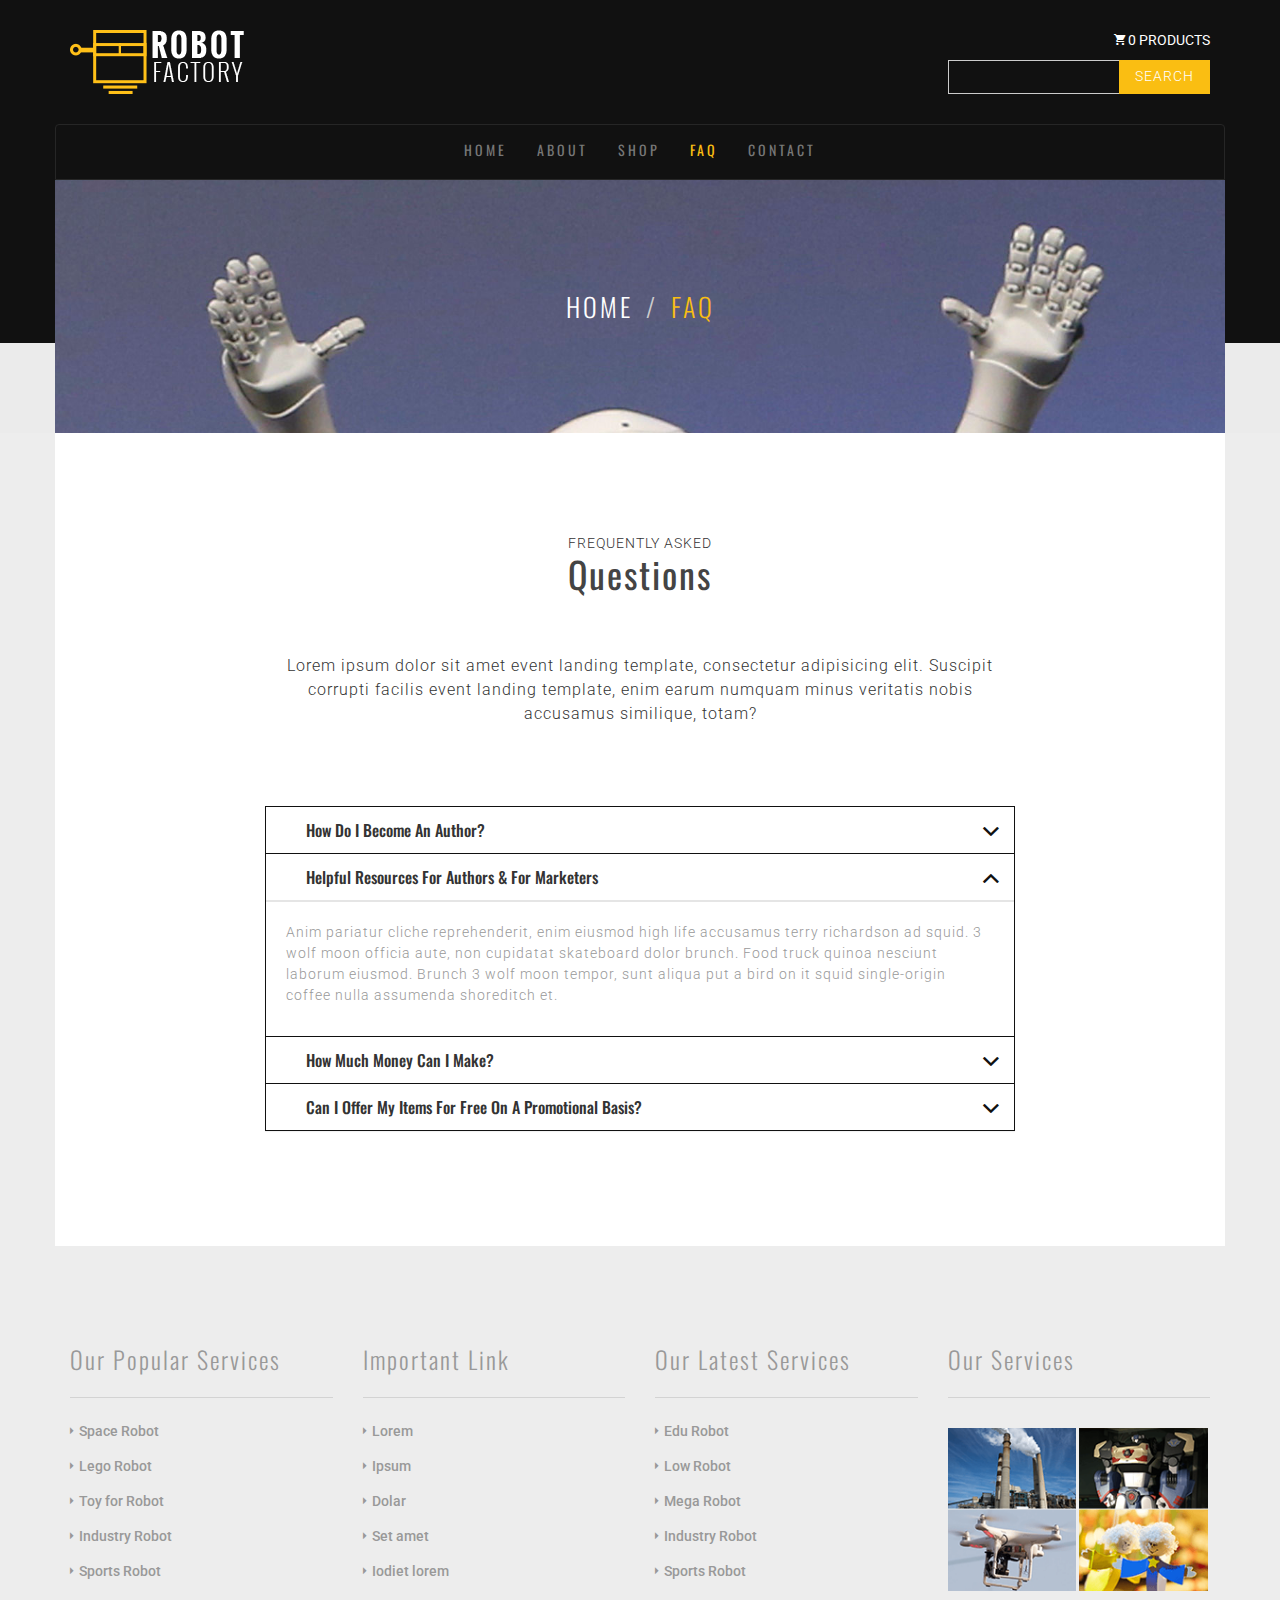
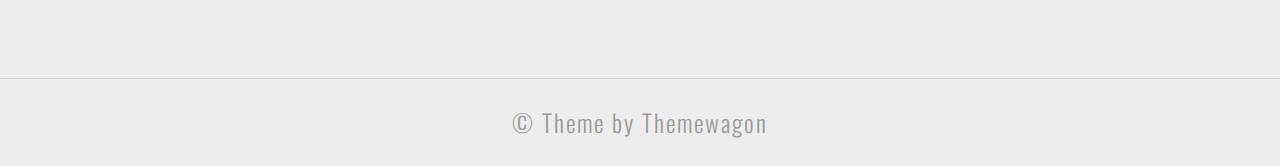
<file: faq.html>
<!DOCTYPE html>
<html lang="en">
    <head>
        <meta charset="utf-8">
        <meta http-equiv="X-UA-Compatible" content="IE=edge">
        <meta name="viewport" content="width=device-width, initial-scale=1">

        <title>Robot | FAQ</title>

        <!-- CSS -->

        <!-- google fonts -->
        <link href='https://fonts.googleapis.com/css?family=Roboto:400,300,500,700' rel='stylesheet' type='text/css'>
        <link href='https://fonts.googleapis.com/css?family=Oswald:400,300,700' rel='stylesheet' type='text/css'>

        <!-- files -->
        <link href="assets/css/bootstrap.min.css" rel="stylesheet">
        <link href="assets/css/magnific-popup.css" rel="stylesheet">
        <link href="assets/css/owl.carousel.css" rel="stylesheet">
        <link href="assets/css/owl.carousel.theme.min.css" rel="stylesheet">
        <link href="assets/css/ionicons.css" rel="stylesheet">
        <link href="assets/css/main.css" rel="stylesheet">

        <!--[if lt IE 9]>
          <script src="https://oss.maxcdn.com/html5shiv/3.7.2/html5shiv.min.js"></script>
          <script src="https://oss.maxcdn.com/respond/1.4.2/respond.min.js"></script>
        <![endif]-->
    </head>
    <body>

    <!-- Site Header -->
        <div class="site-header-bg">
            <div class="container">
                <div class="row">
                    <div class="col-sm-6">
                        <img src="assets/images/logo.png" alt="logo">
                    </div>
                    <div class="col-sm-3 col-sm-offset-3 text-right">
                        <span class="ion-android-cart"></span> 0 products
                        <form>
                            <div class="input-group">
                                <input type="text" class="form-control" placeholder="">
                                <span class="input-group-btn">
                                    <button class="btn btn-default btn-robot" type="button">Search</button>
                                </span>
                            </div><!-- /input-group -->
                        </form>
                    </div>
                </div>
            </div>
        </div>
        
    <!-- Header -->

        <section id="header" class="main-header faq-header inner-header">
            <div class="container">

                <div class="row">
                    <nav class="navbar navbar-default">
                        <div class="navbar-header">
                            <button type="button" class="navbar-toggle collapsed" data-toggle="collapse" data-target="#site-nav-bar" aria-expanded="false">
                                <span class="sr-only">Toggle navigation</span>
                                <span class="icon-bar"></span>
                                <span class="icon-bar"></span>
                                <span class="icon-bar"></span>
                            </button>
                        </div>

                        <div class="collapse navbar-collapse" id="site-nav-bar">
                            <ul class="nav navbar-nav">
                                <li><a href="index.html">Home</a></li>
                                <li><a href="about.html">About</a></li>
                                <li><a href="shop.html">Shop</a></li>
                                <li class="active"><a href="faq.html">FAQ</a></li>
                                <li><a href="contact.html">Contact</a></li>
                            </ul>
                        </div><!-- /.navbar-collapse -->
                    </nav>
                </div>
                
                <div class="intro row">
                    <div class="col-sm-12">
                        <ol class="breadcrumb">
                            <li><a href="index.html">Home</a></li>
                            <li class="active">FAQ</li>
                        </ol>
                    </div>
                </div> <!-- /.intro.row -->
            </div> <!-- /.container -->
            <div class="nutral"></div>
        </section> <!-- /#header -->

    <!-- FAQ -->
        <section class="faq">
            <div class="container page-bgc">
                <div class="row">
                    <div class="col-sm-12">
                        <div class="title-box">
                            <p>Frequently asked</p>
                            <h2 class="title mt0">Questions</h2>
                        </div>
                    </div>
                </div>
                <div class="row">
                    <div class="col-sm-8 col-sm-offset-2">
                        <p class="inner-p">
                            Lorem ipsum dolor sit amet event landing template, consectetur adipisicing elit. Suscipit corrupti facilis event landing template, enim earum numquam minus veritatis nobis accusamus similique, totam?
                        </p>
                        <div id="accordion" role="tablist" aria-multiselectable="true" class="panel-group">
                            <div class="panel panel-default">
                                <div id="headingOne" role="tab" class="panel-heading">
                                    <h4 class="panel-title">
                                        <a role="button" data-toggle="collapse" data-parent="#accordion" href="#collapseOne" aria-expanded="false" aria-controls="collapseOne" class="collapsed">How do I become an author?</a>
                                    </h4>
                                </div>
                                <div id="collapseOne" role="tabpanel" aria-labelledby="headingOne" class="panel-collapse collapse" aria-expanded="false" style="height: 0px;">
                                    <div class="panel-body">
                                        <p>Anim pariatur cliche reprehenderit, enim eiusmod high life accusamus terry richardson ad squid. 3 wolf moon officia aute, non cupidatat skateboard dolor brunch. Food truck quinoa nesciunt laborum eiusmod. Brunch 3 wolf moon.</p>
                                    </div>
                                </div>
                            </div>
                            <div class="panel panel-default">
                                <div id="headingTwo" role="tab" class="panel-heading">
                                    <h4 class="panel-title">
                                        <a role="button" data-toggle="collapse" data-parent="#accordion" href="#collapseTwo" aria-expanded="true" aria-controls="collapseTwo" class="">Helpful Resources for Authors &amp; for marketers</a>
                                    </h4>
                                </div>
                                <div id="collapseTwo" role="tabpanel" aria-labelledby="headingTwo" class="panel-collapse collapse in" aria-expanded="true">
                                    <div class="panel-body">
                                        <p>Anim pariatur cliche reprehenderit, enim eiusmod high life accusamus terry richardson ad squid. 3 wolf moon officia aute, non cupidatat skateboard dolor brunch. Food truck quinoa nesciunt laborum eiusmod. Brunch 3 wolf moon tempor, sunt aliqua put a bird on it squid single-origin coffee nulla assumenda shoreditch et.</p>
                                    </div>
                                </div>
                            </div>
                            <div class="panel panel-default">
                                <div id="headingThree" role="tab" class="panel-heading">
                                    <h4 class="panel-title">
                                        <a role="button" data-toggle="collapse" data-parent="#accordion" href="#collapseThree" aria-expanded="false" aria-controls="collapseThree" class="collapsed">How much money can I make?</a>
                                    </h4>
                                </div>
                                <div id="collapseThree" role="tabpanel" aria-labelledby="headingThree" class="panel-collapse collapse" aria-expanded="false">
                                    <div class="panel-body">
                                        <p>Anim pariatur cliche reprehenderit, enim eiusmod high life accusamus terry richardson ad squid. 3 wolf moon officia aute, non cupidatat skateboard dolor brunch. Food truck quinoa nesciunt laborum eiusmod. Brunch 3 wolf moon tempor, sunt aliqua put a bird on it squid single-origin coffee nulla assumenda shoreditch et.</p>
                                    </div>
                                </div>
                            </div>
                            <div class="panel panel-default">
                                <div id="headingFour" role="tab" class="panel-heading">
                                    <h4 class="panel-title">
                                        <a role="button" data-toggle="collapse" data-parent="#accordion" href="#collapseFour" aria-expanded="false" aria-controls="collapseFour" class="collapsed">Can I offer my items for free on a promotional basis?</a>
                                    </h4>
                                </div>
                                <div id="collapseFour" role="tabpanel" aria-labelledby="headingFour" class="panel-collapse collapse" aria-expanded="false">
                                    <div class="panel-body">
                                        <p>Anim pariatur cliche reprehenderit, enim eiusmod high life accusamus terry richardson ad squid. 3 wolf moon officia aute, non cupidatat skateboard dolor brunch. Food truck quinoa nesciunt laborum eiusmod. Brunch 3 wolf moon tempor, sunt aliqua put a bird on it squid single-origin coffee nulla assumenda shoreditch et.</p>
                                    </div>
                                </div>
                            </div>
                        </div>
                    </div>
                </div>
            </div>
        </section>

    <!-- Footer -->
        <section id="footer-widget" class="footer-widget">
            <div class="container header-bg">
                <div class="row">
                    <div class="col-sm-3">
                        <h3>Our Popular Services</h3>
                        <ul>
                            <li><a href="#">Space Robot</a></li>
                            <li><a href="#">Lego Robot</a></li>
                            <li><a href="#">Toy for Robot</a></li>
                            <li><a href="#">Industry Robot</a></li>
                            <li><a href="#">Sports Robot</a></li>
                        </ul>
                    </div>
                    <div class="col-sm-3">
                        <h3>Important Link</h3>
                        <ul>
                            <li><a href="#">Lorem</a></li>
                            <li><a href="#">Ipsum</a></li>
                            <li><a href="#">Dolar</a></li>
                            <li><a href="#">Set amet</a></li>
                            <li><a href="#">Iodiet lorem</a></li>
                        </ul>
                    </div>
                    <div class="col-sm-3">
                        <h3>Our Latest Services</h3>
                        <ul>
                            <li><a href="#">Edu Robot</a></li>
                            <li><a href="#">Low Robot</a></li>
                            <li><a href="#">Mega Robot</a></li>
                            <li><a href="#">Industry Robot</a></li>
                            <li><a href="#">Sports Robot</a></li>
                        </ul>
                    </div>
                    <div class="col-sm-3">
                        <h3>Our Services</h3>
                        <div class="widget-img-box">
                            <a class="test-popup-link" href="assets/images/widget-big-1.png">
                                <img class="widget-img" src="assets/images/widget-1.png" alt="widget">
                            </a>
                            <a class="test-popup-link" href="assets/images/widget-big-2.png">
                                <img class="widget-img" src="assets/images/widget-2.png" alt="widget">
                            </a>
                            <a class="test-popup-link" href="assets/images/widget-big-3.png">
                                <img class="widget-img" src="assets/images/widget-3.png" alt="widget">
                            </a>
                            <a class="test-popup-link" href="assets/images/widget-big-4.png">
                                <img class="widget-img" src="assets/images/widget-4.png" alt="widget">
                            </a>
                        </div>
                    </div>
                </div>
            </div>
        </section>
        <footer class="footer text-center">
            <h3>&copy; Theme by <a href="https://themewagon.com/">Themewagon</a></h3>
        </footer>

    <!-- Scripts -->
        <script src="assets/js/jquery-1.12.3.min.js"></script>
        <script src="assets/js/bootstrap.min.js"></script>
        <script src="assets/js/jquery.magnific-popup.min.js"></script>
        <script src="assets/js/owl.carousel.min.js"></script>
        <script src="assets/js/script.js"></script>

    </body>
</html>
</file>
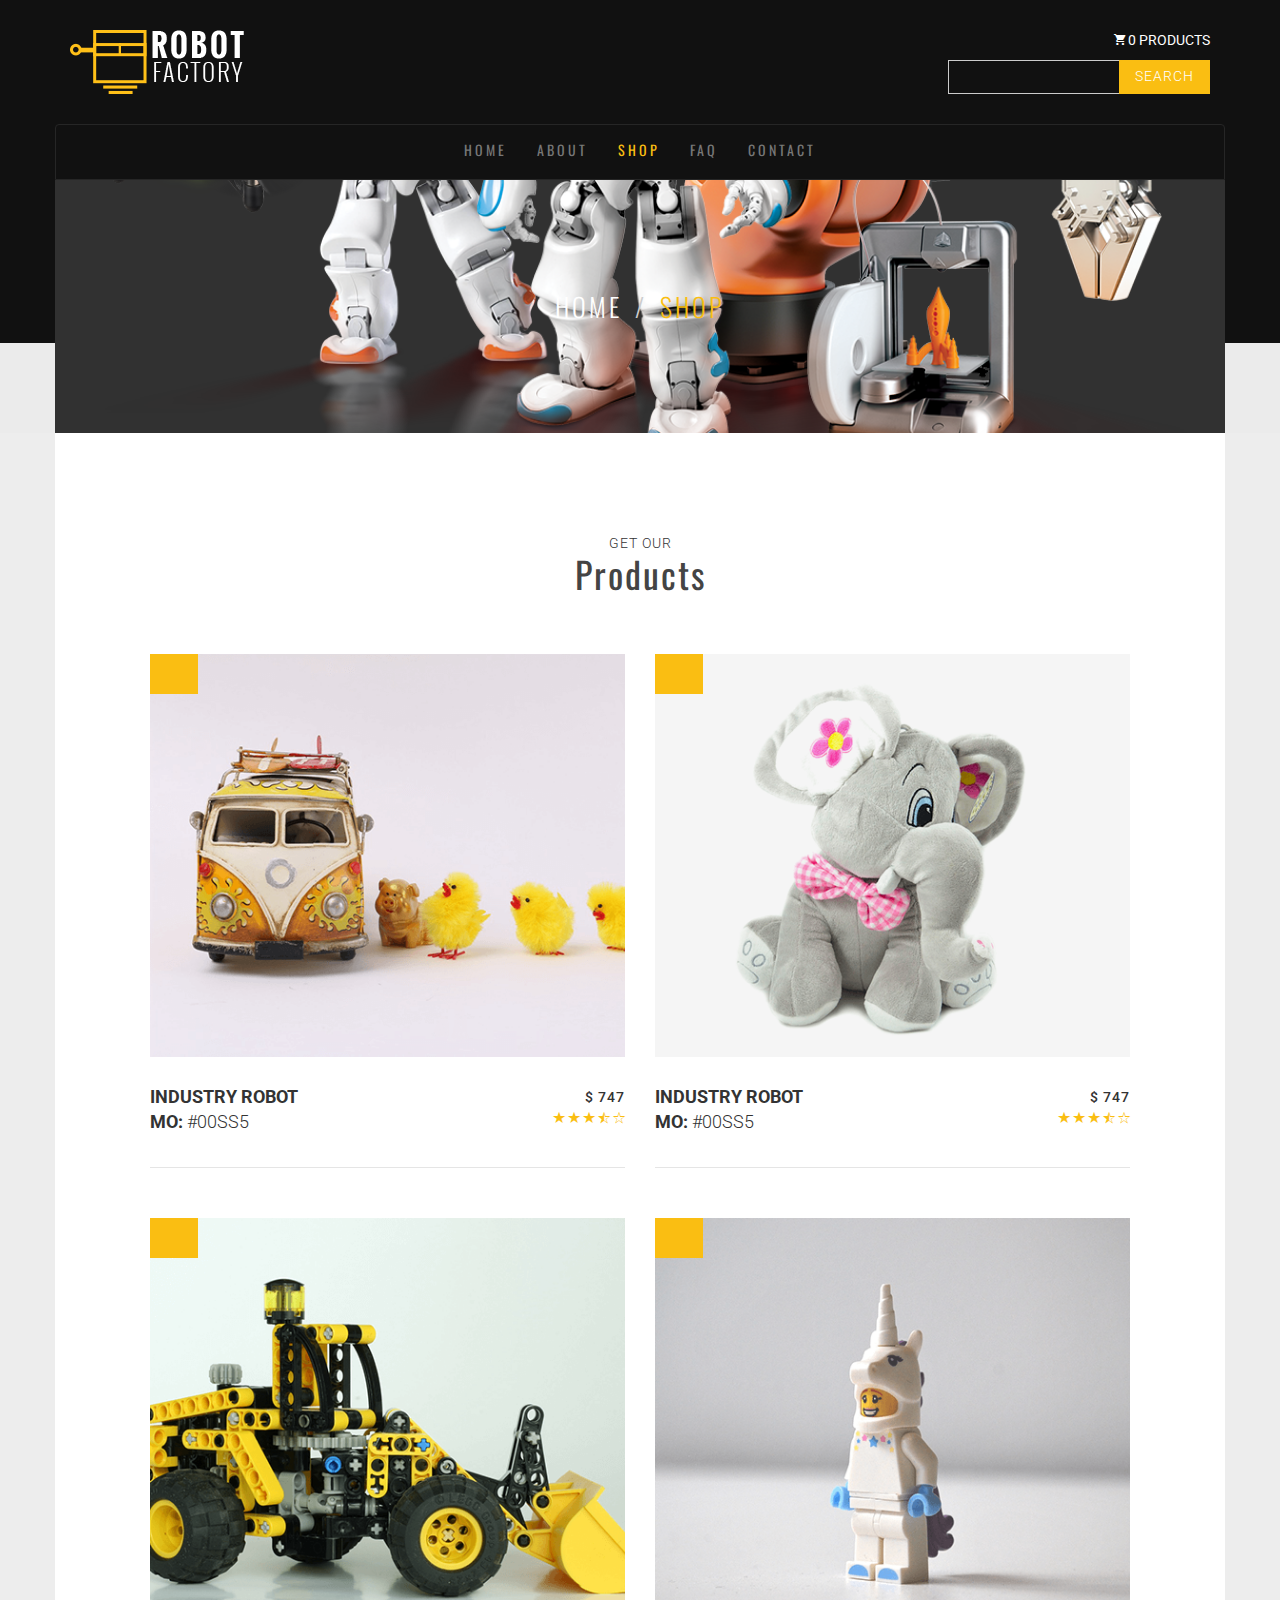
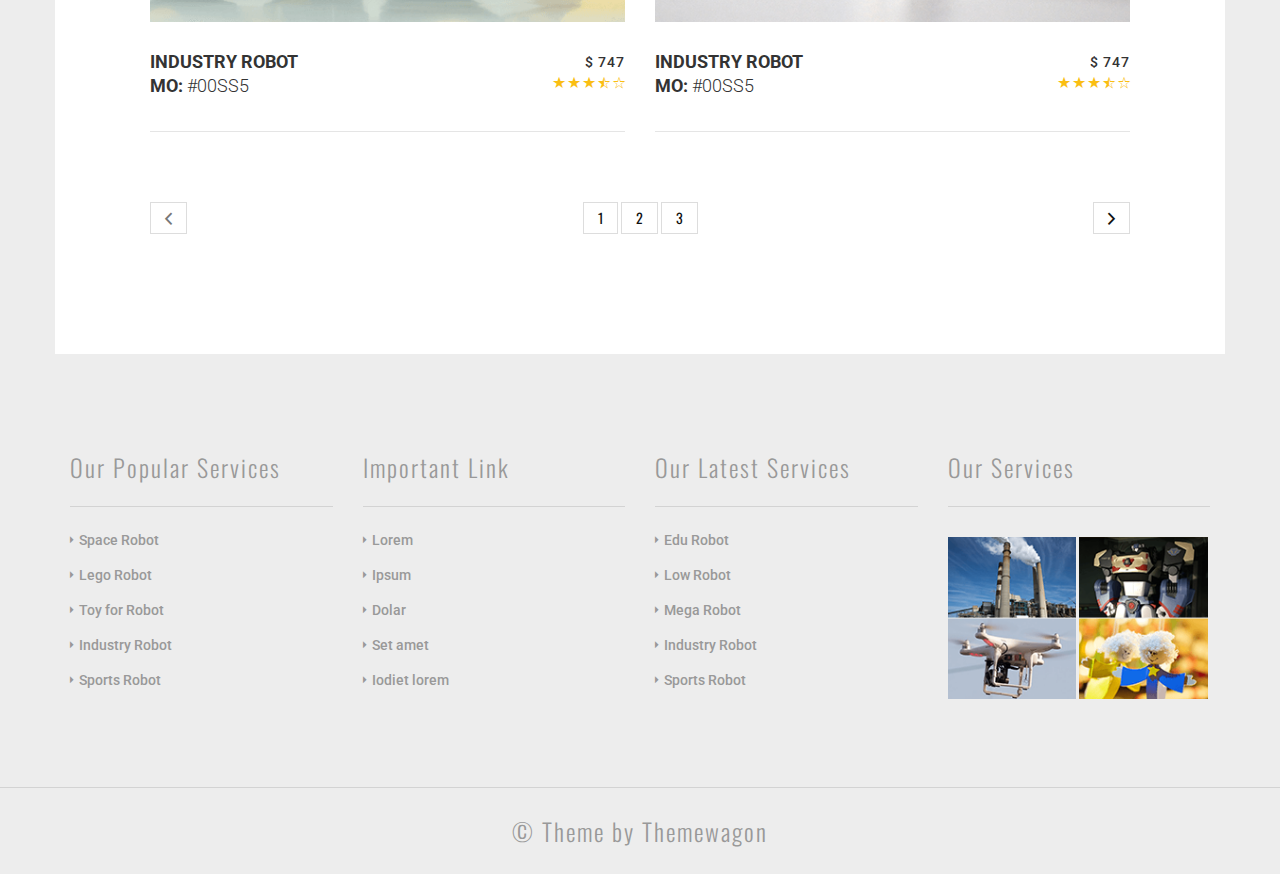
<file: shop.html>
<!DOCTYPE html>
<html lang="en">
    <head>
        <meta charset="utf-8">
        <meta http-equiv="X-UA-Compatible" content="IE=edge">
        <meta name="viewport" content="width=device-width, initial-scale=1">

        <title>Robot | Shop</title>

        <!-- CSS -->

        <!-- google fonts -->
        <link href='https://fonts.googleapis.com/css?family=Roboto:400,300,500,700' rel='stylesheet' type='text/css'>
        <link href='https://fonts.googleapis.com/css?family=Oswald:400,300,700' rel='stylesheet' type='text/css'>

        <!-- files -->
        <link href="assets/css/bootstrap.min.css" rel="stylesheet">
        <link href="assets/css/magnific-popup.css" rel="stylesheet">
        <link href="assets/css/owl.carousel.css" rel="stylesheet">
        <link href="assets/css/owl.carousel.theme.min.css" rel="stylesheet">
        <link href="assets/css/ionicons.css" rel="stylesheet">
        <link href="assets/css/main.css" rel="stylesheet">

        <!--[if lt IE 9]>
          <script src="https://oss.maxcdn.com/html5shiv/3.7.2/html5shiv.min.js"></script>
          <script src="https://oss.maxcdn.com/respond/1.4.2/respond.min.js"></script>
        <![endif]-->
    </head>
    <body>

    <!-- Site Header -->
        <div class="site-header-bg">
            <div class="container">
                <div class="row">
                    <div class="col-sm-6">
                        <img src="assets/images/logo.png" alt="logo">
                    </div>
                    <div class="col-sm-3 col-sm-offset-3 text-right">
                        <span class="ion-android-cart"></span> 0 products
                        <form>
                            <div class="input-group">
                                <input type="text" class="form-control" placeholder="">
                                <span class="input-group-btn">
                                    <button class="btn btn-default btn-robot" type="button">Search</button>
                                </span>
                            </div><!-- /input-group -->
                        </form>
                    </div>
                </div>
            </div>
        </div>
        
    <!-- Header -->

        <section id="header" class="main-header shop-header inner-header">
            <div class="container">

                <div class="row">
                    <nav class="navbar navbar-default">
                        <div class="navbar-header">
                            <button type="button" class="navbar-toggle collapsed" data-toggle="collapse" data-target="#site-nav-bar" aria-expanded="false">
                                <span class="sr-only">Toggle navigation</span>
                                <span class="icon-bar"></span>
                                <span class="icon-bar"></span>
                                <span class="icon-bar"></span>
                            </button>
                        </div>

                        <div class="collapse navbar-collapse" id="site-nav-bar">
                            <ul class="nav navbar-nav">
                                <li><a href="index.html">Home</a></li>
                                <li><a href="about.html">About</a></li>
                                <li class="active"><a href="shop.html">Shop</a></li>
                                <li><a href="faq.html">FAQ</a></li>
                                <li><a href="contact.html">Contact</a></li>
                            </ul>
                        </div><!-- /.navbar-collapse -->
                    </nav>
                </div>
                
                <div class="intro row">
                    <div class="col-sm-12">
                        <ol class="breadcrumb">
                            <li><a href="index.html">Home</a></li>
                            <li class="active">Shop</li>
                        </ol>
                    </div>
                </div> <!-- /.intro.row -->
            </div> <!-- /.container -->
            <div class="nutral"></div>
        </section> <!-- /#header -->

    <!-- Shop -->
        <section class="shop">
            <div class="container page-bgc">
                <div class="row">
                    <div class="col-sm-12">
                        <div class="title-box">
                            <p>Get our</p>
                            <h2 class="title mt0">Products</h2>
                        </div>
                    </div>
                </div>
                <div class="row">
                    <div class="boxed">
                        <div class="col-sm-6">
                            <div class="shop-box">
                                <img class="img-full img-responsive" src="assets/images/shop-1.png" alt="shop">
                                <div class="shop-box-hover text-center">
                                    <div class="c-table">
                                        <div class="c-cell">
                                            <a href="#">
                                                <span class="ion-heart"></span>
                                            </a>
                                            <a href="#">
                                                <span class="ion-ios-search-strong"></span>
                                            </a>
                                            <a href="#">
                                                <span class="ion-ios-cart"></span>
                                            </a>
                                        </div>
                                    </div>
                                </div>
                            </div>
                            <div class="shop-box-title">
                                <div class="row">
                                    <div class="col-sm-6">
                                        <h4>Industry Robot</h4>
                                        <h4>MO: <span class="thin">#00SS5</span></h4>
                                    </div>
                                    <div class="col-sm-6">
                                        <p class="shop-price">
                                            $ 747
                                        </p>
                                        <div class="star">
                                            <span class="ion-ios-star"></span>
                                            <span class="ion-ios-star"></span>
                                            <span class="ion-ios-star"></span>
                                            <span class="ion-ios-star-half"></span>
                                            <span class="ion-ios-star-outline"></span>
                                        </div>
                                    </div>
                                </div>
                            </div>
                        </div>
                        <div class="col-sm-6">
                            <div class="shop-box">
                                <img class="img-full img-responsive" src="assets/images/shop-2.png" alt="shop">
                                <div class="shop-box-hover text-center">
                                    <div class="c-table">
                                        <div class="c-cell">
                                            <a href="#">
                                                <span class="ion-heart"></span>
                                            </a>
                                            <a href="#">
                                                <span class="ion-ios-search-strong"></span>
                                            </a>
                                            <a href="#">
                                                <span class="ion-ios-cart"></span>
                                            </a>
                                        </div>
                                    </div>
                                </div>
                            </div>
                            <div class="shop-box-title">
                                <div class="row">
                                    <div class="col-sm-6">
                                        <h4>Industry Robot</h4>
                                        <h4>MO: <span class="thin">#00SS5</span></h4>
                                    </div>
                                    <div class="col-sm-6">
                                        <p class="shop-price">
                                            $ 747
                                        </p>
                                        <div class="star">
                                            <span class="ion-ios-star"></span>
                                            <span class="ion-ios-star"></span>
                                            <span class="ion-ios-star"></span>
                                            <span class="ion-ios-star-half"></span>
                                            <span class="ion-ios-star-outline"></span>
                                        </div>
                                    </div>
                                </div>
                            </div>
                        </div>
                        <div class="col-sm-6">
                            <div class="shop-box">
                                <img class="img-full img-responsive" src="assets/images/shop-3.png" alt="shop">
                                <div class="shop-box-hover text-center">
                                    <div class="c-table">
                                        <div class="c-cell">
                                            <a href="#">
                                                <span class="ion-heart"></span>
                                            </a>
                                            <a href="#">
                                                <span class="ion-ios-search-strong"></span>
                                            </a>
                                            <a href="#">
                                                <span class="ion-ios-cart"></span>
                                            </a>
                                        </div>
                                    </div>
                                </div>
                            </div>
                            <div class="shop-box-title">
                                <div class="row">
                                    <div class="col-sm-6">
                                        <h4>Industry Robot</h4>
                                        <h4>MO: <span class="thin">#00SS5</span></h4>
                                    </div>
                                    <div class="col-sm-6">
                                        <p class="shop-price">
                                            $ 747
                                        </p>
                                        <div class="star">
                                            <span class="ion-ios-star"></span>
                                            <span class="ion-ios-star"></span>
                                            <span class="ion-ios-star"></span>
                                            <span class="ion-ios-star-half"></span>
                                            <span class="ion-ios-star-outline"></span>
                                        </div>
                                    </div>
                                </div>
                            </div>
                        </div>
                        <div class="col-sm-6">
                            <div class="shop-box">
                                <img class="img-full img-responsive" src="assets/images/shop-4.png" alt="shop">
                                <div class="shop-box-hover text-center">
                                    <div class="c-table">
                                        <div class="c-cell">
                                            <a href="#">
                                                <span class="ion-heart"></span>
                                            </a>
                                            <a href="#">
                                                <span class="ion-ios-search-strong"></span>
                                            </a>
                                            <a href="#">
                                                <span class="ion-ios-cart"></span>
                                            </a>
                                        </div>
                                    </div>
                                </div>
                            </div>
                            <div class="shop-box-title">
                                <div class="row">
                                    <div class="col-sm-6">
                                        <h4>Industry Robot</h4>
                                        <h4>MO: <span class="thin">#00SS5</span></h4>
                                    </div>
                                    <div class="col-sm-6">
                                        <p class="shop-price">
                                            $ 747
                                        </p>
                                        <div class="star">
                                            <span class="ion-ios-star"></span>
                                            <span class="ion-ios-star"></span>
                                            <span class="ion-ios-star"></span>
                                            <span class="ion-ios-star-half"></span>
                                            <span class="ion-ios-star-outline"></span>
                                        </div>
                                    </div>
                                </div>
                            </div>
                        </div>
                        <div class="col-sm-12">
                            <nav>
                                <ul class="pager">
                                    <li class="previous disabled"><a href="#"><span aria-hidden="true" class="ion-chevron-left"></span></a></li>
                                    <li><a href="#">1</a></li>
                                    <li><a href="#">2</a></li>
                                    <li><a href="#">3</a></li>
                                    <li class="next"><a href="#"><span aria-hidden="true" class="ion-chevron-right"></span></a></li>
                                </ul>
                            </nav>
                        </div>
                    </div>
                </div>
            </div>
        </section>

    <!-- Footer -->
        <section id="footer-widget" class="footer-widget">
            <div class="container header-bg">
                <div class="row">
                    <div class="col-sm-3">
                        <h3>Our Popular Services</h3>
                        <ul>
                            <li><a href="#">Space Robot</a></li>
                            <li><a href="#">Lego Robot</a></li>
                            <li><a href="#">Toy for Robot</a></li>
                            <li><a href="#">Industry Robot</a></li>
                            <li><a href="#">Sports Robot</a></li>
                        </ul>
                    </div>
                    <div class="col-sm-3">
                        <h3>Important Link</h3>
                        <ul>
                            <li><a href="#">Lorem</a></li>
                            <li><a href="#">Ipsum</a></li>
                            <li><a href="#">Dolar</a></li>
                            <li><a href="#">Set amet</a></li>
                            <li><a href="#">Iodiet lorem</a></li>
                        </ul>
                    </div>
                    <div class="col-sm-3">
                        <h3>Our Latest Services</h3>
                        <ul>
                            <li><a href="#">Edu Robot</a></li>
                            <li><a href="#">Low Robot</a></li>
                            <li><a href="#">Mega Robot</a></li>
                            <li><a href="#">Industry Robot</a></li>
                            <li><a href="#">Sports Robot</a></li>
                        </ul>
                    </div>
                    <div class="col-sm-3">
                        <h3>Our Services</h3>
                        <div class="widget-img-box">
                            <a class="test-popup-link" href="assets/images/widget-big-1.png">
                                <img class="widget-img" src="assets/images/widget-1.png" alt="widget">
                            </a>
                            <a class="test-popup-link" href="assets/images/widget-big-2.png">
                                <img class="widget-img" src="assets/images/widget-2.png" alt="widget">
                            </a>
                            <a class="test-popup-link" href="assets/images/widget-big-3.png">
                                <img class="widget-img" src="assets/images/widget-3.png" alt="widget">
                            </a>
                            <a class="test-popup-link" href="assets/images/widget-big-4.png">
                                <img class="widget-img" src="assets/images/widget-4.png" alt="widget">
                            </a>
                        </div>
                    </div>
                </div>
            </div>
        </section>
        <footer class="footer text-center">
            <h3>&copy; Theme by <a href="https://themewagon.com/">Themewagon</a></h3>
        </footer>

    <!-- Scripts -->
        <script src="assets/js/jquery-1.12.3.min.js"></script>
        <script src="assets/js/bootstrap.min.js"></script>
        <script src="assets/js/jquery.magnific-popup.min.js"></script>
        <script src="assets/js/owl.carousel.min.js"></script>
        <script src="assets/js/script.js"></script>

    </body>
</html>
</file>
<file: assets/css/main.css>
body{
	background-color: #ededed;
	font-family: 'Oswald';
	position: relative;
	margin-top: 0;
}

/*======================================================================
##		Global Settings
=======================================================================*/
.btn-robot, p{
	font-family: 'Roboto';
	line-height: 1.5;
	letter-spacing: 1px;
	font-weight: 300;
}
.mt0{
	margin-top: 0;
}
.thin{
	font-weight: 300;
}
.c-table{
	display: table;
	height: 100%;
	width: 100%;
}
.c-cell{
	display: table-cell;
	vertical-align: middle;
}
.title-box{
	text-align: center;
	padding: 100px 0 50px;
	text-transform: uppercase;
}
.title-box p{
	margin-bottom: 0;
}
.title{
	font-weight: 300;
	color: #999;
	font-size: 36px;
	letter-spacing: 2px;
}
.title.mt0{
	text-transform: capitalize;
	font-weight: 400;
	color: #444;
}
.title span{
	color: #444;
}
.btn-robot{
	border-radius: 0;
	background-color: #fabe12;
	color: #fff;
	text-transform: uppercase;
	border-color: transparent;
	padding: 5px 15px;
	transition: all 0.4s ease-in-out;
	letter-spacing: 1px;
	font-weight: 300;
	margin-top: 15px;
}
.btn-robot:hover{
	background-color: transparent;
	color: #fabe12;
	border-color: #fabe12;
}




/*======================================================================
##		Header Section
=======================================================================*/
.site-header-bg{
	width: 100%;
	background-color: #111;
	z-index: 1;
	padding: 30px 0;
	color: #fff;
	text-transform: uppercase;
	font-family: 'Roboto';
}
.site-header-bg .input-group{
	padding-top: 10px;
}
.site-header-bg .form-control{
	border-radius: 0;
	background-color: transparent;
}
.site-header-bg .input-group .btn{
	text-transform: uppercase;
	border-radius: 0;
}
.site-header-bg .btn-robot{
	margin-top: 0;
	padding-bottom: 6px;
}




/*======================================================================
##		Header Section
=======================================================================*/
.main-header{
	text-transform: uppercase;
	text-align: center;
	color: #fff;
	letter-spacing: 3px;
	background: #111;
	position: relative;
}
.header-quote{
	color: #fabe12;
	font-weight: 700;
	margin-bottom: 0;
}
.main-header p{
	font-weight: 300;
	font-size: 18px;
	letter-spacing: 6px;
}
.header-title{
	font-weight: 700;
}
.header-title .thin{
	letter-spacing: 6px;
}
.intro{
	padding: 200px 0;
    background-image: url(../images/header.jpg);
    background-repeat: no-repeat;
    background-size: cover;
    background-position: center;
    margin-bottom: -90px;
    z-index: 11;
    position: relative;
}
.nutral{
	background-color: #ebebeb;
	height: 90px;
	z-index: 10;
	position: relative;
}
.navbar{
    margin-bottom: 0;
    border-bottom-left-radius: 0;
    border-bottom-right-radius: 0;
}
.navbar-default{
	border-color: #262626;
    background-color: #111;
}
.navbar-default .navbar-nav>.active>a, .navbar-default .navbar-nav>.active>a:focus, .navbar-default .navbar-nav>.active>a:hover{
	color: #fabe12;
	background-color: transparent;
}
.navbar .navbar-nav {
    display: inline-block;
    float: none;
}
.navbar .navbar-collapse {
    text-align: center;
}
.navbar-default .navbar-nav>li>a:focus, .navbar-default .navbar-nav>li>a:hover {
	color: #fff;
}




/*======================================================================
##		Footer widget Section
=======================================================================*/
.footer-widget{
	padding: 80px 0;
	border-bottom: 1px solid rgba(153, 153, 153, 0.3);
}
.footer-widget .section-bg{
	background-color: #ebebeb;
	text-align: center;
	text-transform: capitalize;
}
.footer-widget h3{
	border-bottom: 1px solid rgba(153, 153, 153, 0.3);
	color: #999;
	padding-bottom: 25px;
	margin-bottom: 15px;
	font-weight: 300;
	letter-spacing: 2px;
}
.footer-widget ul{
	padding-left: 0;
}
.footer-widget ul li{
	list-style-type: none;
	padding: 7px 0;
}
.footer-widget ul li:before{
	content: "\f363";
	font-family: 'ionicons';
	padding-right: 5px;
	font-size: 14px;
	color: #999;
}
.footer-widget ul li a{
	color: #999;
	font-family: 'Roboto';
	font-size: 14px;
	font-weight: 500;
}
.widget-img-box{
	margin-top: 30px;
}
.widget-img{
	width: 49%;
	display: inline-block;
}
.footer{
	padding: 10px 0 20px;
}
.footer h3, .footer a{
	color: #999;
	font-weight: 300;
	letter-spacing: 2px;
}







/*======================================================================
##		Product Section
=======================================================================*/
.product .section-bg{
	background-color: #fff;
}
.porduct-box{
	margin-bottom: 30px;
	position: relative;
}
.porduct-box img{
	width: 100% !important;
}
.product-title{
	position: absolute;
    top: 5px;
    left: 25px;
    right: 25px;
    padding: 15px;
    background-color: #fabe12;
    text-transform: uppercase;
    color: #fff;
    text-align: center;
    font-weight: 300;
}
.classic-title{
	margin-top: 100px;
	text-transform: uppercase;
	letter-spacing: 2px;
	margin-bottom: 30px;
	position: relative;
}
.incline-div{
	position: absolute;
	top: 3px;
	left: 0;
	border-top: 60px solid #fabe12;
	border-right: 60px solid transparent;
	margin-left: -15px;
	width: 250px;
	z-index: 1;
}
.outer-stiker{
	display: inline-block;
	color: #d0d0d0;
}
.stiker{
	display: inline-block;
}
.inner-stiker{
	color: #fff;
	padding-right: 50px;
}
.outer-stiker, .inner-stiker{
	font-weight: 300;
	z-index: 2;
	position: relative;
}
.product p{
	color: #999;
	font-size: 14px;
	text-align: justify;
	margin-bottom: 30px;
}
.product p.p-large{
	font-size: 16px;
	font-weight: 400;
}
@media (min-width: 768px){
	.boxed{
		padding: 0 80px;
	}
}




/*======================================================================
##		History Section
=======================================================================*/
.history .section-bg{
	background-color: #111;
	text-align: center;
}
.history p{
	color: #fff;
}
.history .title{
	color: #fabe12;
}
.history img{
	padding: 60px 0 0;
}



/*======================================================================
##		Partner Section
=======================================================================*/
.partner .section-bg{
	background-color: #fff;
	text-align: center;
	padding-bottom: 80px;
}
.partner .title{
	color: #111;
}




/*======================================================================
++++++++++++++++++++++++++++++++++++++++++++++++++++++++++++++++++++++++
##		Pages
++++++++++++++++++++++++++++++++++++++++++++++++++++++++++++++++++++++++
=======================================================================*/

/*======================================================================
##		Inner Header Sections
=======================================================================*/
.inner-header .intro{
	padding: 100px 0;
}
.inner-header .breadcrumb{
	margin-bottom: 0;
	background-color: transparent;
	font-size: 26px;
	font-weight: 300;
}
.inner-header .breadcrumb>.active{
	color: #fabe12;
}
.inner-header .breadcrumb a{
	color: #fff;
}
.inner-p{
	text-align: center;
	margin-bottom: 80px;
	font-size: 16px;
}
.page-bgc{
	background-color: #fff;
	padding-bottom: 100px;
}

.intro{
	background-color: #313131;
}
.faq-header .intro{
	background-image: url(../images/faq-header.jpg);
}
.shop-header .intro{
	background-image: url(../images/shop-header.png);
}
.contact-header .intro{
	background-image: url(../images/contact-header.jpg);
}
.about-header .intro{
	background-image: url(../images/about-header.jpg);
}
.about .page-bgc{
	padding-bottom: 0;
}





/*======================================================================
##		FAQ
=======================================================================*/
.panel-heading {
  padding: 0;
  border-radius: 0;
}
.panel-heading h4.panel-title {
  position: relative;
  text-transform: capitalize;
}
.panel-heading a {
  display: block;
  padding: 15px 0 15px 40px;
  line-height: 1;
  -webkit-transition: all .3s;
  transition: all .3s;
}

.panel-heading a:hover {
  color: #fff;
  text-decoration: none;
}
.panel-heading a:focus {
  text-decoration: none;
  color: #111;
}
.panel-heading a:active {
  color: #111;
}
@media (min-width:768px) {
  .panel-heading a:after,a.collapsed:after {
    font-family: 'ionicons';
    content: "\f126";
    position: absolute;
    right: 15px;
    font-size: 18px;
    color: #111;
  }

  a.collapsed:after {
    content: "\f123";
  }
}
.panel-body {
  padding: 20px;
  color: #999;
  line-height: 1.7;
}
.panel-default {
  border: 1px solid #111;
}
.panel-default>.panel-heading {
  background-color: transparent;
  transition: all 0.4s ease-in-out;
}
.panel-default>.panel-heading:hover{
	background-color: #fabe12;
}
.panel-default>.panel-heading+.panel-collapse>.panel-body {
  border-top: 2px solid rgba(0,0,0,.1);
}

.panel-group .panel {
  border-radius: 0;
  margin-bottom: -5px;
  border-bottom: none;
}
.panel-group .panel:last-child{
	border-bottom: 1px solid #111;
}




/*======================================================================
##		Shop
=======================================================================*/
.img-full{
	width: 100%;
}
.shop-box{
	position: relative;
	overflow: hidden;
}
.shop-box-hover{
	position: absolute;
	left: -90%;
	top: -90%;
	background-color: #fabe12;
	width: 100%;
	height: 100%;
	transition: all 0.4s ease-in-out;
}
.shop-box:hover .shop-box-hover{
	top: 0;
	left: 0;
}
.shop-box-hover .c-cell a{
	font-size: 25px;
	color: #111;
	transition: all 0.4s ease-in-out;
	padding: 8px;
}
.shop-box-hover .c-cell a:hover{
	color: #fff;
	text-decoration: none;
}
.shop-box-title{
	font-family: 'Roboto';
	text-transform: uppercase;
	padding: 30px 0;
	margin-bottom: 50px;
	border-bottom: 1px solid rgba(0, 0, 0, 0.1);
}
.shop-box-title h4{
	margin: 0 0 5px 0;
	font-weight: 700;
}
.shop-price{
	margin-bottom: 0;
	font-weight: 500;
}
.star{
	margin: 0;
	color: #fabe12;
}
@media (min-width: 768px){
	.shop-price, .star{
		text-align: right;
	}
}
.pager li>a, .pager li>span{
	border-radius: 0;
	color: #111;
}
.pager li>a:focus, .pager li>a:hover{
	color: #fff;
	border-color: #fabe12;
	background-color: #fabe12;
}




/*======================================================================
##		Contact
=======================================================================*/
.map_canvas{
	width: 100%;
	height: 400px;
	margin-bottom: 30px;
}
.contact h4, .contact h5{
	font-family: 'Roboto';
	text-transform: uppercase;
	font-weight: 400;
}
.contact h5{
	margin: 0;
}
.contact h4{
	padding: 40px 0 30px;
}
.contact-detail{
	border-bottom: 1px solid #ddd;
	text-transform: uppercase;
	padding: 10px 0 15px;
	font-size: 10px;
	font-weight: 500;
	margin-bottom: 30px;
}
.contact-form .form-control{
	border-color: transparent;
	border-bottom: 1px solid #ddd;
	border-radius: 0;
	box-shadow: none;
	font-family: 'Roboto';
	padding-left: 0;
}
.contact-form .form-control:active, .contact-form .form-control:focus{
	border-bottom: 1px solid #fabe12;
	box-shadow: none;
}

/*Turn off Google Map zooming*/
/******************************/
.scrolloff {
    pointer-events: none;
}
/*placeholder style*/
/*******************/
.contact-form ::-webkit-input-placeholder { /* Chrome/Opera/Safari */
	text-transform: uppercase;
	font-family: 'Roboto';
}
.contact-form ::-moz-placeholder { /* Firefox 19+ */
	text-transform: uppercase;
	font-family: 'Roboto';
}
.contact-form :-ms-input-placeholder { /* IE 10+ */
	text-transform: uppercase;
	font-family: 'Roboto';
}
.contact-form :-moz-placeholder { /* Firefox 18- */
	text-transform: uppercase;
	font-family: 'Roboto';
}





/*======================================================================
##		Contact
=======================================================================*/
/*Service*/
/*********/
.service{
	padding-bottom: 60px;
}
.service-box{
	margin-bottom: 60px;
}
.service-box p{
	font-size: 13px;
	font-weight: 400;
	color: #969595;
	margin-bottom: 0;
}
.service-title{
	display: table;
	font-family: 'Roboto';
	font-size: 22px;
	padding: 10px 0;
	text-transform: capitalize;
}
.service-title .icon span{
	font-size: 40px;
	color: #fabe12;
	margin-right: 15px;
}
.service-title div{
	display: table-cell;
	vertical-align: middle;
}
/*Machine Man*/
/*************/
.machine-man{
	background-color: #393835;
	color: #fff;
	font-family: 'Roboto';
	margin-left: -15px;
	margin-right: -15px;
}
.m-s-title, .m-p-title{
	font-weight: 300;
	letter-spacing: 2px;
}
.m-s-title{
	color: #fabe12;
	margin: 0;
	padding-top: 100px;
}
.m-p-title{
	text-transform: capitalize;
	margin: 0 0 20px;
}
.machine-man p{
	margin-bottom: 100px;
}
@media (max-width: 677px){
	.machine-man{
		padding-left: 15px;
		padding-right: 15px;
	}
}
@media (min-width: 678px){
	.machine-man .boxed{
		padding: 0 95px;
	}
	.machine-man .row{
		background-image: url(../images/machine-man.png);
		background-repeat: no-repeat;
		background-position: right 60px bottom 0;
	}
}
/*Team*/
/******/
.team-box{
	position: relative;
	width: 100%;
	margin-bottom: 60px;
}
.team-img-detail{
	font-family: 'Roboto';
	text-align: center;
	position: absolute;
	width: 55%;
	right: 0;
	background-color: #f7f7f7;
	color: #999;
	/*padding: 20px;*/
}
.team-img-detail h4{
	color: #111;
	padding-top: 30px;
}
.team-img-detail h4, .team-img-detail h5{
	text-transform: uppercase;
	font-weight: 400;
	letter-spacing: 2px;
	margin: 0;
}
.team-img-detail p{
	padding: 20px;
}
.social {
 	font-size: 24px;
	float: right;
	background-color: #fabe12;
	padding: 5px;
}
.social a {
	color: #fff;
	padding: 8px;
}
@media (max-width: 767px){
	.team-img{
		width: 100%;
	}
}
/*CTA*/
/*****/
.cta{
	background-color: #393835;
	color: #fff;
	margin-left: -15px;
	margin-right: -15px;
	padding: 40px 0;
}
.cta .btn-robot{
	color: #393835;
	font-size: 16px;
	font-weight: 700;
	margin-top: 10px;
}
.cta .btn-robot:hover{
	color: #fabe12;
}
@media (max-width: 677px){
	.cta{
		padding-left: 15px;
		padding-right: 15px;
	}
}
</file>
